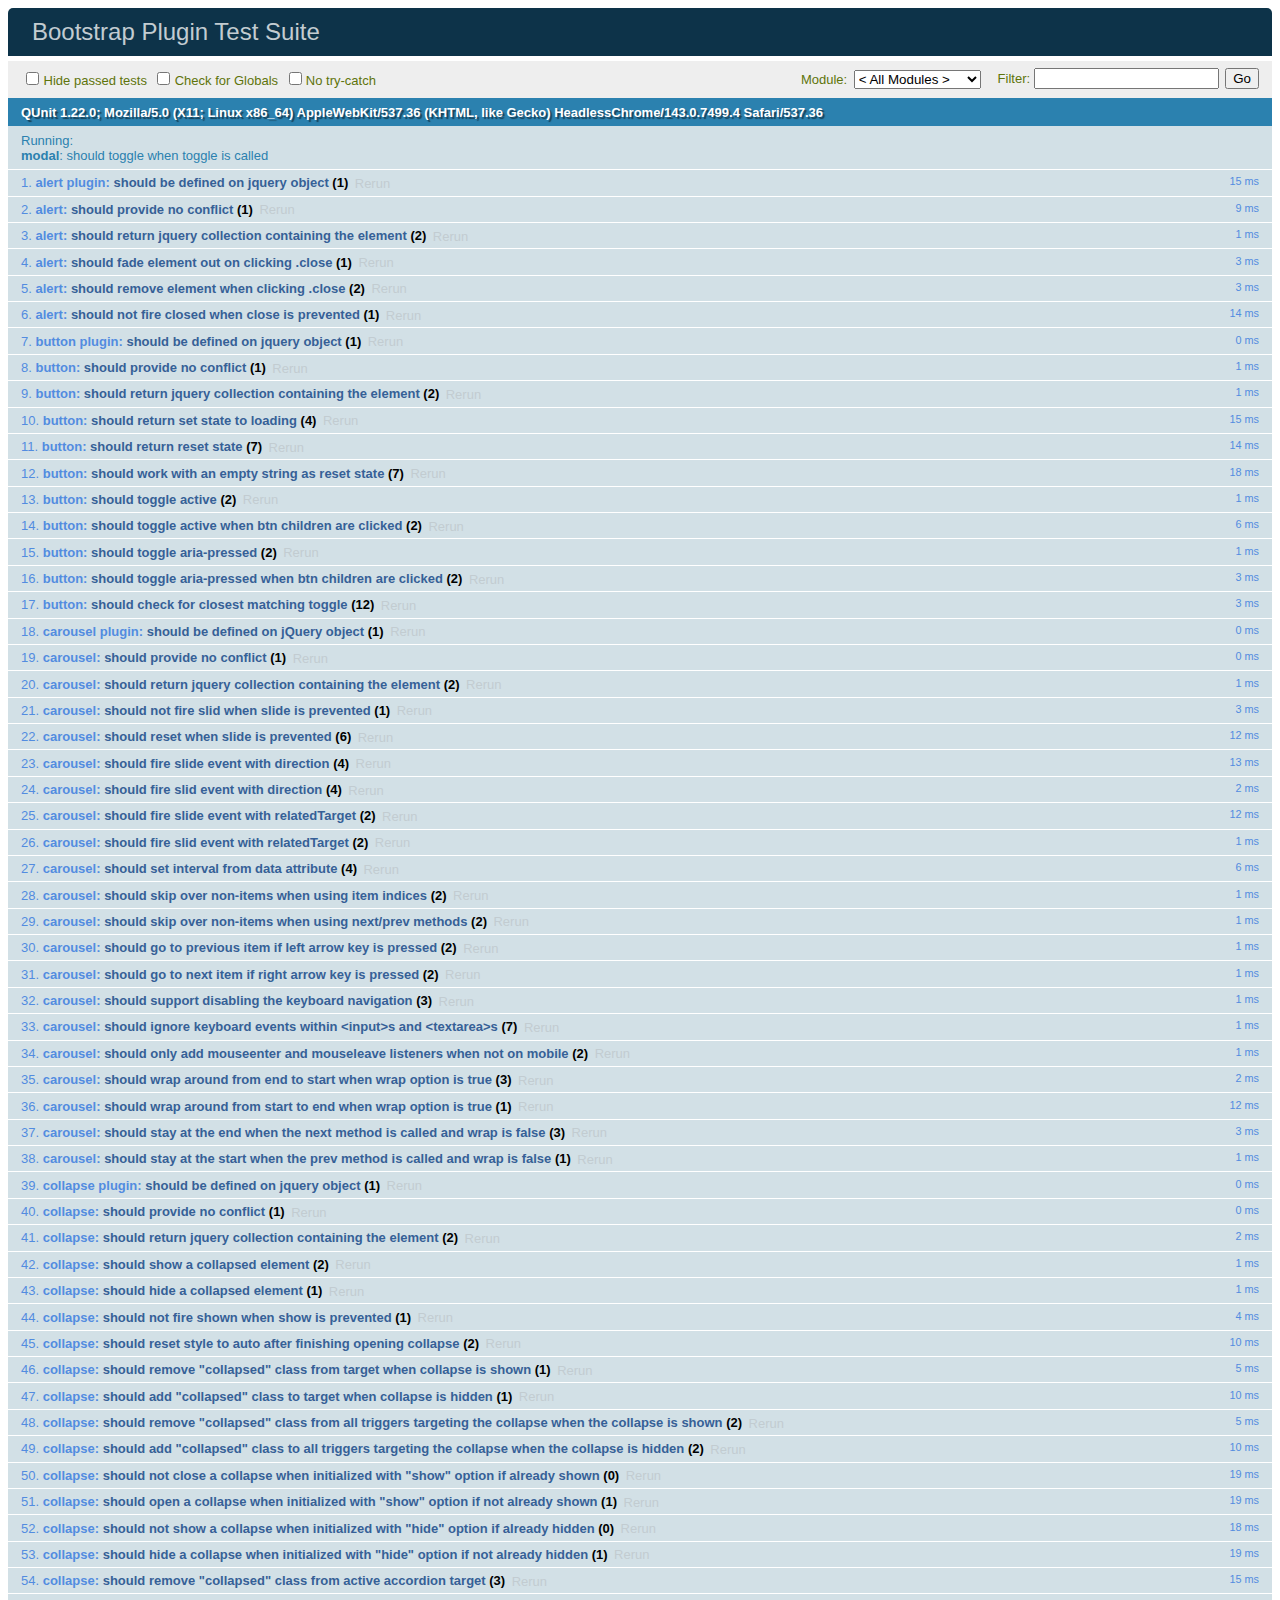
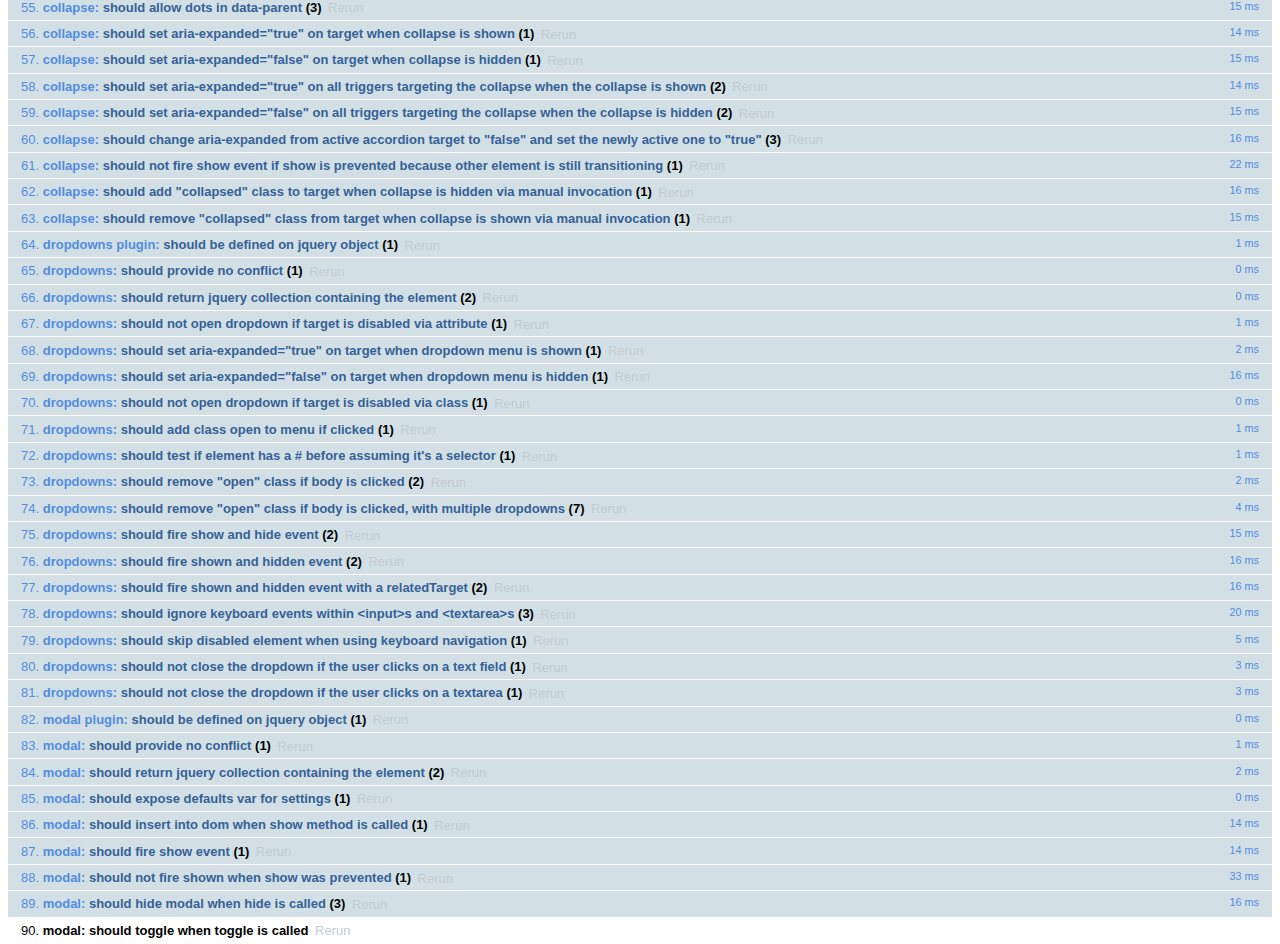
<file: app/static/bootstrap-3.3.7/js/tests/index.html>
<!DOCTYPE html>
<html>
  <head>
    <meta charset="utf-8">
    <title>Bootstrap Plugin Test Suite</title>
    <meta name="viewport" content="width=device-width, initial-scale=1">

    <!-- jQuery -->
    <script src="vendor/jquery.min.js"></script>
    <script>
      // Disable jQuery event aliases to ensure we don't accidentally use any of them
      (function () {
        var eventAliases = [
          'blur',
          'focus',
          'focusin',
          'focusout',
          'load',
          'resize',
          'scroll',
          'unload',
          'click',
          'dblclick',
          'mousedown',
          'mouseup',
          'mousemove',
          'mouseover',
          'mouseout',
          'mouseenter',
          'mouseleave',
          'change',
          'select',
          'submit',
          'keydown',
          'keypress',
          'keyup',
          'error',
          'contextmenu',
          'hover',
          'bind',
          'unbind',
          'delegate',
          'undelegate'
        ]
        for (var i = 0; i < eventAliases.length; i++) {
          var eventAlias = eventAliases[i]
          $.fn[eventAlias] = function () {
            throw new Error('Using the ".' + eventAlias + '()" method is not allowed, so that Bootstrap can be compatible with custom jQuery builds which exclude the "event aliases" module that defines said method. See https://github.com/twbs/bootstrap/blob/master/CONTRIBUTING.md#js')
          }
        }
      })()
    </script>

    <!-- QUnit -->
    <link rel="stylesheet" href="vendor/qunit.css" media="screen">
    <script src="vendor/qunit.js"></script>
    <script>
      // See https://github.com/axemclion/grunt-saucelabs#test-result-details-with-qunit
      var log = []
      // Require assert.expect in each test
      QUnit.config.requireExpects = true
      QUnit.done(function (testResults) {
        var tests = []
        for (var i = 0, len = log.length; i < len; i++) {
          var details = log[i]
          tests.push({
            name: details.name,
            result: details.result,
            expected: details.expected,
            actual: details.actual,
            source: details.source
          })
        }
        testResults.tests = tests

        window.global_test_results = testResults
      })

      QUnit.testStart(function (testDetails) {
        $(window).scrollTop(0)
        QUnit.log(function (details) {
          if (!details.result) {
            details.name = testDetails.name
            log.push(details)
          }
        })
      })

      // Cleanup
      QUnit.testDone(function () {
        $('#qunit-fixture').empty()
        $('#modal-test, .modal-backdrop').remove()
      })

      // Display fixture on-screen on iOS to avoid false positives
      if (/iPhone|iPad|iPod/.test(navigator.userAgent)) {
        QUnit.begin(function() {
          $('#qunit-fixture').css({ top: 0, left: 0 })
        })

        QUnit.done(function () {
          $('#qunit-fixture').css({ top: '', left: '' })
        })
      }

      // Disable deprecated global QUnit method aliases in preparation for QUnit v2
      (function () {
        var methodNames = [
          'async',
          'asyncTest',
          'deepEqual',
          'equal',
          'expect',
          'module',
          'notDeepEqual',
          'notEqual',
          'notPropEqual',
          'notStrictEqual',
          'ok',
          'propEqual',
          'push',
          'start',
          'stop',
          'strictEqual',
          'test',
          'throws'
        ];
        for (var i = 0; i < methodNames.length; i++) {
          var methodName = methodNames[i];
          window[methodName] = undefined;
        }
      })();
    </script>

    <!-- Plugin sources -->
    <script>$.support.transition = false</script>
    <script src="../../js/alert.js"></script>
    <script src="../../js/button.js"></script>
    <script src="../../js/carousel.js"></script>
    <script src="../../js/collapse.js"></script>
    <script src="../../js/dropdown.js"></script>
    <script src="../../js/modal.js"></script>
    <script src="../../js/scrollspy.js"></script>
    <script src="../../js/tab.js"></script>
    <script src="../../js/tooltip.js"></script>
    <script src="../../js/popover.js"></script>
    <script src="../../js/affix.js"></script>

    <!-- Unit tests -->
    <script src="unit/alert.js"></script>
    <script src="unit/button.js"></script>
    <script src="unit/carousel.js"></script>
    <script src="unit/collapse.js"></script>
    <script src="unit/dropdown.js"></script>
    <script src="unit/modal.js"></script>
    <script src="unit/scrollspy.js"></script>
    <script src="unit/tab.js"></script>
    <script src="unit/tooltip.js"></script>
    <script src="unit/popover.js"></script>
    <script src="unit/affix.js"></script>

  </head>
  <body>
    <div id="qunit-container">
      <div id="qunit"></div>
      <div id="qunit-fixture"></div>
    </div>
  </body>
</html>
</file>
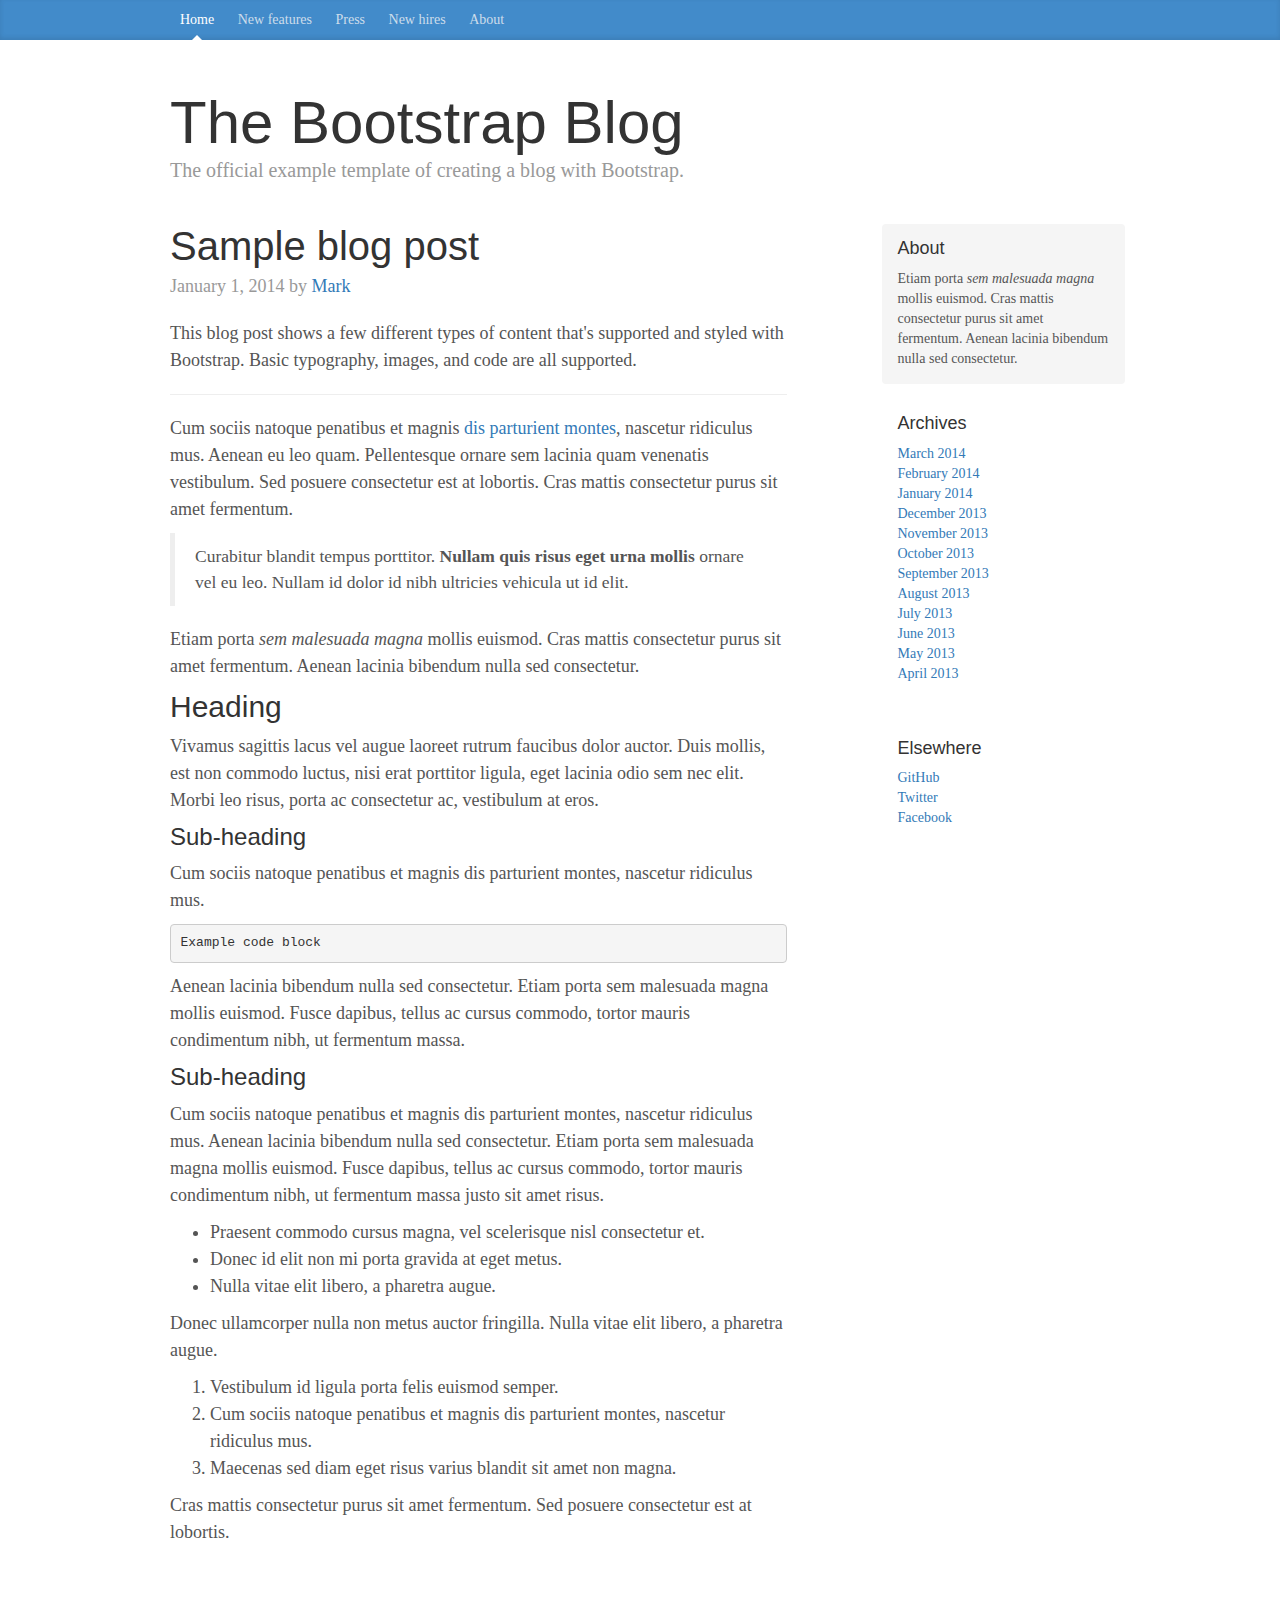
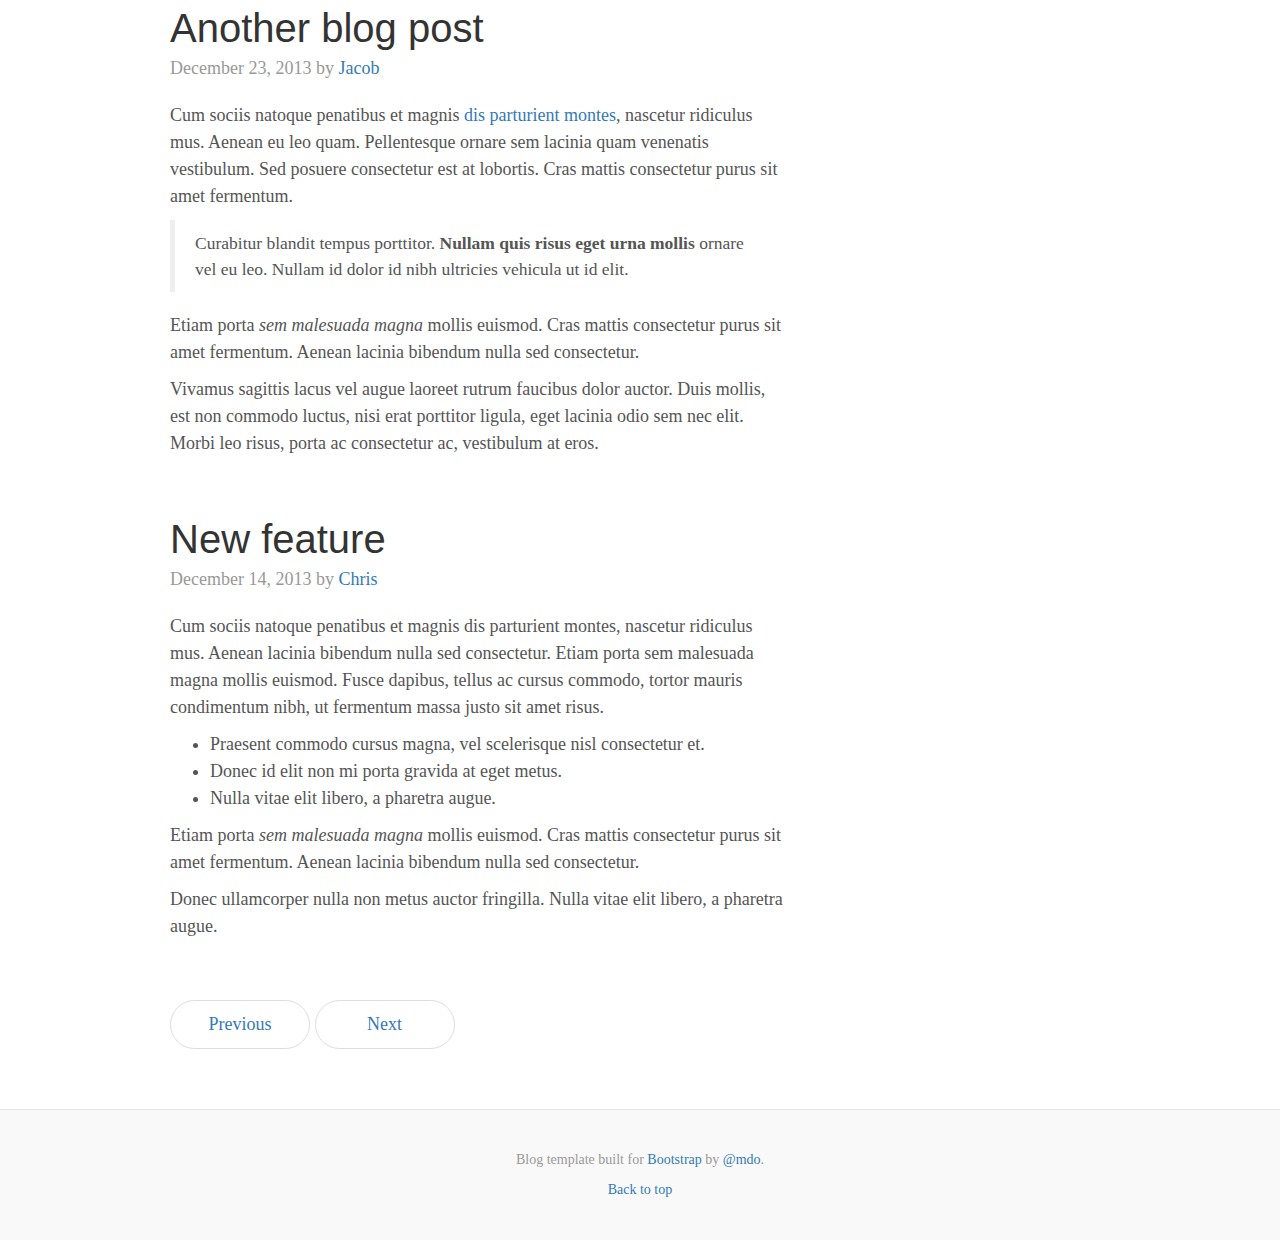
<file: app/static/bootstrap-3.3.7/docs/examples/blog/index.html>
<!DOCTYPE html>
<html lang="en">
  <head>
    <meta charset="utf-8">
    <meta http-equiv="X-UA-Compatible" content="IE=edge">
    <meta name="viewport" content="width=device-width, initial-scale=1">
    <!-- The above 3 meta tags *must* come first in the head; any other head content must come *after* these tags -->
    <meta name="description" content="">
    <meta name="author" content="">
    <link rel="icon" href="../../favicon.ico">

    <title>Blog Template for Bootstrap</title>

    <!-- Bootstrap core CSS -->
    <link href="../../dist/css/bootstrap.min.css" rel="stylesheet">

    <!-- IE10 viewport hack for Surface/desktop Windows 8 bug -->
    <link href="../../assets/css/ie10-viewport-bug-workaround.css" rel="stylesheet">

    <!-- Custom styles for this template -->
    <link href="blog.css" rel="stylesheet">

    <!-- Just for debugging purposes. Don't actually copy these 2 lines! -->
    <!--[if lt IE 9]><script src="../../assets/js/ie8-responsive-file-warning.js"></script><![endif]-->
    <script src="../../assets/js/ie-emulation-modes-warning.js"></script>

    <!-- HTML5 shim and Respond.js for IE8 support of HTML5 elements and media queries -->
    <!--[if lt IE 9]>
      <script src="https://oss.maxcdn.com/html5shiv/3.7.3/html5shiv.min.js"></script>
      <script src="https://oss.maxcdn.com/respond/1.4.2/respond.min.js"></script>
    <![endif]-->
  </head>

  <body>

    <div class="blog-masthead">
      <div class="container">
        <nav class="blog-nav">
          <a class="blog-nav-item active" href="#">Home</a>
          <a class="blog-nav-item" href="#">New features</a>
          <a class="blog-nav-item" href="#">Press</a>
          <a class="blog-nav-item" href="#">New hires</a>
          <a class="blog-nav-item" href="#">About</a>
        </nav>
      </div>
    </div>

    <div class="container">

      <div class="blog-header">
        <h1 class="blog-title">The Bootstrap Blog</h1>
        <p class="lead blog-description">The official example template of creating a blog with Bootstrap.</p>
      </div>

      <div class="row">

        <div class="col-sm-8 blog-main">

          <div class="blog-post">
            <h2 class="blog-post-title">Sample blog post</h2>
            <p class="blog-post-meta">January 1, 2014 by <a href="#">Mark</a></p>

            <p>This blog post shows a few different types of content that's supported and styled with Bootstrap. Basic typography, images, and code are all supported.</p>
            <hr>
            <p>Cum sociis natoque penatibus et magnis <a href="#">dis parturient montes</a>, nascetur ridiculus mus. Aenean eu leo quam. Pellentesque ornare sem lacinia quam venenatis vestibulum. Sed posuere consectetur est at lobortis. Cras mattis consectetur purus sit amet fermentum.</p>
            <blockquote>
              <p>Curabitur blandit tempus porttitor. <strong>Nullam quis risus eget urna mollis</strong> ornare vel eu leo. Nullam id dolor id nibh ultricies vehicula ut id elit.</p>
            </blockquote>
            <p>Etiam porta <em>sem malesuada magna</em> mollis euismod. Cras mattis consectetur purus sit amet fermentum. Aenean lacinia bibendum nulla sed consectetur.</p>
            <h2>Heading</h2>
            <p>Vivamus sagittis lacus vel augue laoreet rutrum faucibus dolor auctor. Duis mollis, est non commodo luctus, nisi erat porttitor ligula, eget lacinia odio sem nec elit. Morbi leo risus, porta ac consectetur ac, vestibulum at eros.</p>
            <h3>Sub-heading</h3>
            <p>Cum sociis natoque penatibus et magnis dis parturient montes, nascetur ridiculus mus.</p>
            <pre><code>Example code block</code></pre>
            <p>Aenean lacinia bibendum nulla sed consectetur. Etiam porta sem malesuada magna mollis euismod. Fusce dapibus, tellus ac cursus commodo, tortor mauris condimentum nibh, ut fermentum massa.</p>
            <h3>Sub-heading</h3>
            <p>Cum sociis natoque penatibus et magnis dis parturient montes, nascetur ridiculus mus. Aenean lacinia bibendum nulla sed consectetur. Etiam porta sem malesuada magna mollis euismod. Fusce dapibus, tellus ac cursus commodo, tortor mauris condimentum nibh, ut fermentum massa justo sit amet risus.</p>
            <ul>
              <li>Praesent commodo cursus magna, vel scelerisque nisl consectetur et.</li>
              <li>Donec id elit non mi porta gravida at eget metus.</li>
              <li>Nulla vitae elit libero, a pharetra augue.</li>
            </ul>
            <p>Donec ullamcorper nulla non metus auctor fringilla. Nulla vitae elit libero, a pharetra augue.</p>
            <ol>
              <li>Vestibulum id ligula porta felis euismod semper.</li>
              <li>Cum sociis natoque penatibus et magnis dis parturient montes, nascetur ridiculus mus.</li>
              <li>Maecenas sed diam eget risus varius blandit sit amet non magna.</li>
            </ol>
            <p>Cras mattis consectetur purus sit amet fermentum. Sed posuere consectetur est at lobortis.</p>
          </div><!-- /.blog-post -->

          <div class="blog-post">
            <h2 class="blog-post-title">Another blog post</h2>
            <p class="blog-post-meta">December 23, 2013 by <a href="#">Jacob</a></p>

            <p>Cum sociis natoque penatibus et magnis <a href="#">dis parturient montes</a>, nascetur ridiculus mus. Aenean eu leo quam. Pellentesque ornare sem lacinia quam venenatis vestibulum. Sed posuere consectetur est at lobortis. Cras mattis consectetur purus sit amet fermentum.</p>
            <blockquote>
              <p>Curabitur blandit tempus porttitor. <strong>Nullam quis risus eget urna mollis</strong> ornare vel eu leo. Nullam id dolor id nibh ultricies vehicula ut id elit.</p>
            </blockquote>
            <p>Etiam porta <em>sem malesuada magna</em> mollis euismod. Cras mattis consectetur purus sit amet fermentum. Aenean lacinia bibendum nulla sed consectetur.</p>
            <p>Vivamus sagittis lacus vel augue laoreet rutrum faucibus dolor auctor. Duis mollis, est non commodo luctus, nisi erat porttitor ligula, eget lacinia odio sem nec elit. Morbi leo risus, porta ac consectetur ac, vestibulum at eros.</p>
          </div><!-- /.blog-post -->

          <div class="blog-post">
            <h2 class="blog-post-title">New feature</h2>
            <p class="blog-post-meta">December 14, 2013 by <a href="#">Chris</a></p>

            <p>Cum sociis natoque penatibus et magnis dis parturient montes, nascetur ridiculus mus. Aenean lacinia bibendum nulla sed consectetur. Etiam porta sem malesuada magna mollis euismod. Fusce dapibus, tellus ac cursus commodo, tortor mauris condimentum nibh, ut fermentum massa justo sit amet risus.</p>
            <ul>
              <li>Praesent commodo cursus magna, vel scelerisque nisl consectetur et.</li>
              <li>Donec id elit non mi porta gravida at eget metus.</li>
              <li>Nulla vitae elit libero, a pharetra augue.</li>
            </ul>
            <p>Etiam porta <em>sem malesuada magna</em> mollis euismod. Cras mattis consectetur purus sit amet fermentum. Aenean lacinia bibendum nulla sed consectetur.</p>
            <p>Donec ullamcorper nulla non metus auctor fringilla. Nulla vitae elit libero, a pharetra augue.</p>
          </div><!-- /.blog-post -->

          <nav>
            <ul class="pager">
              <li><a href="#">Previous</a></li>
              <li><a href="#">Next</a></li>
            </ul>
          </nav>

        </div><!-- /.blog-main -->

        <div class="col-sm-3 col-sm-offset-1 blog-sidebar">
          <div class="sidebar-module sidebar-module-inset">
            <h4>About</h4>
            <p>Etiam porta <em>sem malesuada magna</em> mollis euismod. Cras mattis consectetur purus sit amet fermentum. Aenean lacinia bibendum nulla sed consectetur.</p>
          </div>
          <div class="sidebar-module">
            <h4>Archives</h4>
            <ol class="list-unstyled">
              <li><a href="#">March 2014</a></li>
              <li><a href="#">February 2014</a></li>
              <li><a href="#">January 2014</a></li>
              <li><a href="#">December 2013</a></li>
              <li><a href="#">November 2013</a></li>
              <li><a href="#">October 2013</a></li>
              <li><a href="#">September 2013</a></li>
              <li><a href="#">August 2013</a></li>
              <li><a href="#">July 2013</a></li>
              <li><a href="#">June 2013</a></li>
              <li><a href="#">May 2013</a></li>
              <li><a href="#">April 2013</a></li>
            </ol>
          </div>
          <div class="sidebar-module">
            <h4>Elsewhere</h4>
            <ol class="list-unstyled">
              <li><a href="#">GitHub</a></li>
              <li><a href="#">Twitter</a></li>
              <li><a href="#">Facebook</a></li>
            </ol>
          </div>
        </div><!-- /.blog-sidebar -->

      </div><!-- /.row -->

    </div><!-- /.container -->

    <footer class="blog-footer">
      <p>Blog template built for <a href="http://getbootstrap.com">Bootstrap</a> by <a href="https://twitter.com/mdo">@mdo</a>.</p>
      <p>
        <a href="#">Back to top</a>
      </p>
    </footer>


    <!-- Bootstrap core JavaScript
    ================================================== -->
    <!-- Placed at the end of the document so the pages load faster -->
    <script src="https://ajax.googleapis.com/ajax/libs/jquery/1.12.4/jquery.min.js"></script>
    <script>window.jQuery || document.write('<script src="../../assets/js/vendor/jquery.min.js"><\/script>')</script>
    <script src="../../dist/js/bootstrap.min.js"></script>
    <!-- IE10 viewport hack for Surface/desktop Windows 8 bug -->
    <script src="../../assets/js/ie10-viewport-bug-workaround.js"></script>
  </body>
</html>
</file>
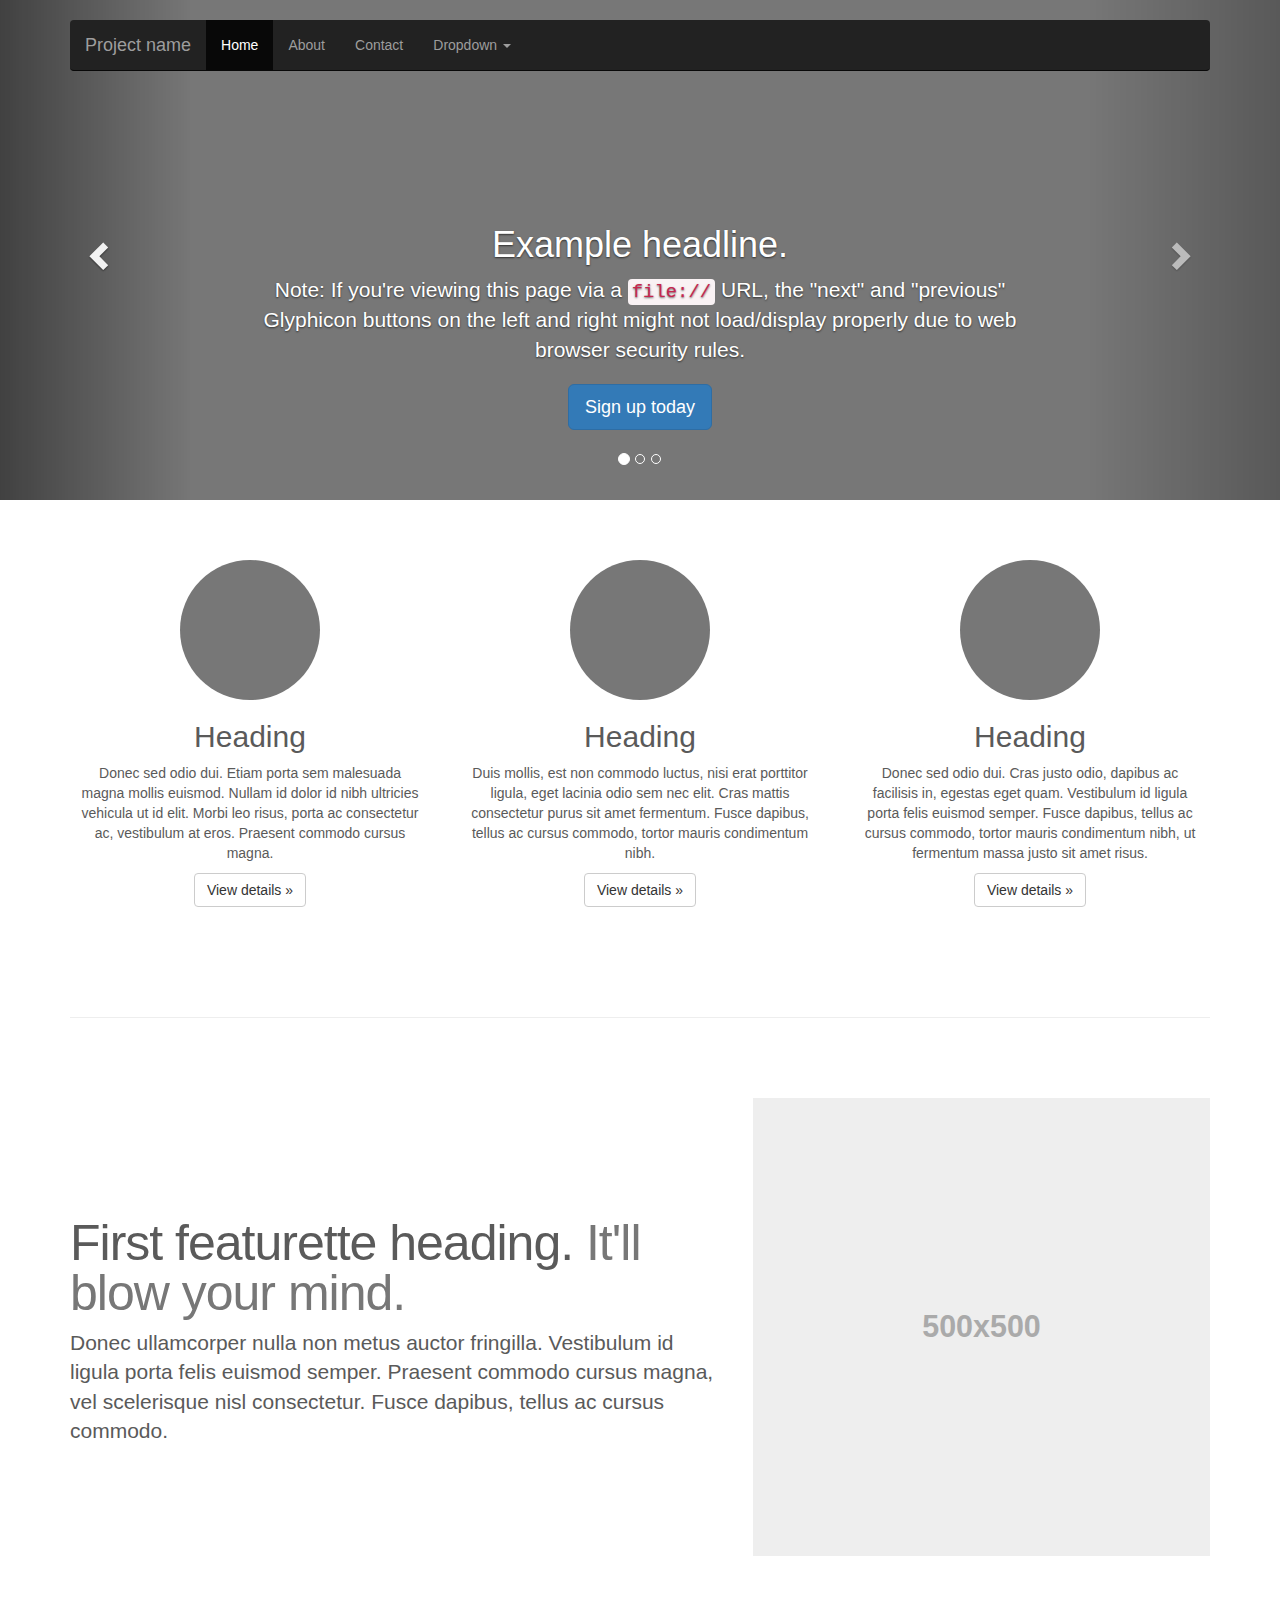
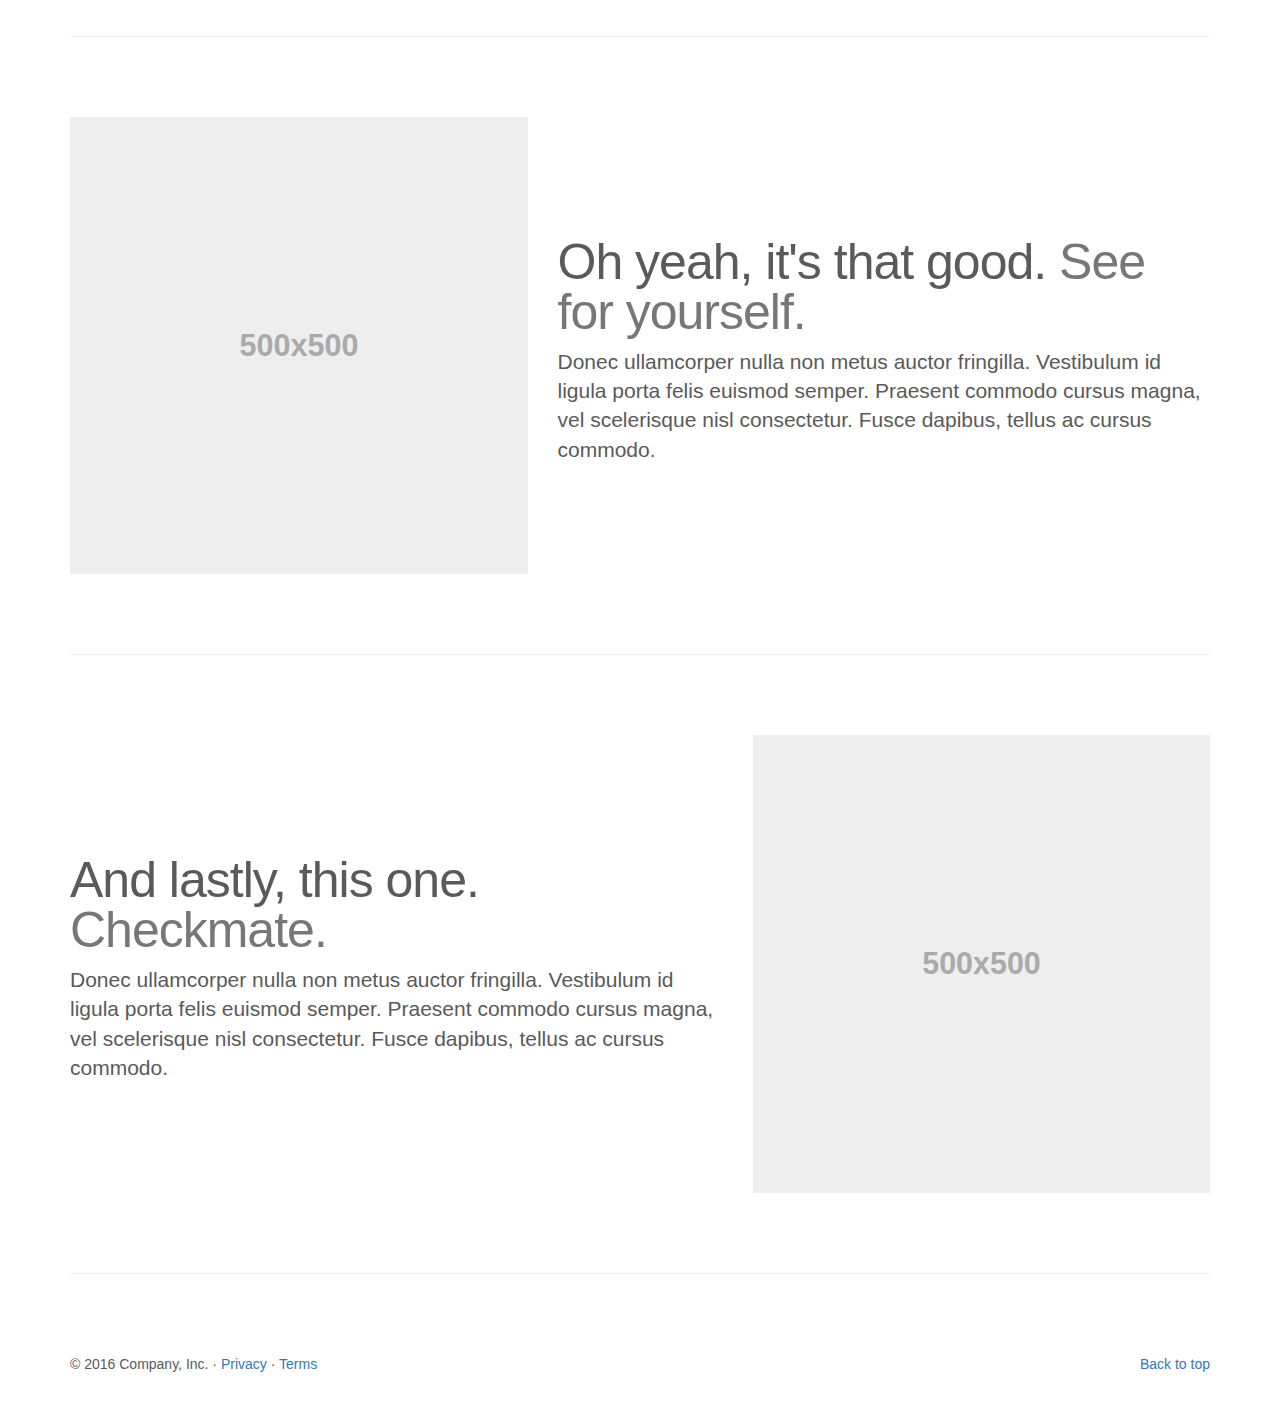
<file: app/static/bootstrap-3.3.7/docs/examples/carousel/index.html>
<!DOCTYPE html>
<html lang="en">
  <head>
    <meta charset="utf-8">
    <meta http-equiv="X-UA-Compatible" content="IE=edge">
    <meta name="viewport" content="width=device-width, initial-scale=1">
    <!-- The above 3 meta tags *must* come first in the head; any other head content must come *after* these tags -->
    <meta name="description" content="">
    <meta name="author" content="">
    <link rel="icon" href="../../favicon.ico">

    <title>Carousel Template for Bootstrap</title>

    <!-- Bootstrap core CSS -->
    <link href="../../dist/css/bootstrap.min.css" rel="stylesheet">

    <!-- IE10 viewport hack for Surface/desktop Windows 8 bug -->
    <link href="../../assets/css/ie10-viewport-bug-workaround.css" rel="stylesheet">

    <!-- Just for debugging purposes. Don't actually copy these 2 lines! -->
    <!--[if lt IE 9]><script src="../../assets/js/ie8-responsive-file-warning.js"></script><![endif]-->
    <script src="../../assets/js/ie-emulation-modes-warning.js"></script>

    <!-- HTML5 shim and Respond.js for IE8 support of HTML5 elements and media queries -->
    <!--[if lt IE 9]>
      <script src="https://oss.maxcdn.com/html5shiv/3.7.3/html5shiv.min.js"></script>
      <script src="https://oss.maxcdn.com/respond/1.4.2/respond.min.js"></script>
    <![endif]-->

    <!-- Custom styles for this template -->
    <link href="carousel.css" rel="stylesheet">
  </head>
<!-- NAVBAR
================================================== -->
  <body>
    <div class="navbar-wrapper">
      <div class="container">

        <nav class="navbar navbar-inverse navbar-static-top">
          <div class="container">
            <div class="navbar-header">
              <button type="button" class="navbar-toggle collapsed" data-toggle="collapse" data-target="#navbar" aria-expanded="false" aria-controls="navbar">
                <span class="sr-only">Toggle navigation</span>
                <span class="icon-bar"></span>
                <span class="icon-bar"></span>
                <span class="icon-bar"></span>
              </button>
              <a class="navbar-brand" href="#">Project name</a>
            </div>
            <div id="navbar" class="navbar-collapse collapse">
              <ul class="nav navbar-nav">
                <li class="active"><a href="#">Home</a></li>
                <li><a href="#about">About</a></li>
                <li><a href="#contact">Contact</a></li>
                <li class="dropdown">
                  <a href="#" class="dropdown-toggle" data-toggle="dropdown" role="button" aria-haspopup="true" aria-expanded="false">Dropdown <span class="caret"></span></a>
                  <ul class="dropdown-menu">
                    <li><a href="#">Action</a></li>
                    <li><a href="#">Another action</a></li>
                    <li><a href="#">Something else here</a></li>
                    <li role="separator" class="divider"></li>
                    <li class="dropdown-header">Nav header</li>
                    <li><a href="#">Separated link</a></li>
                    <li><a href="#">One more separated link</a></li>
                  </ul>
                </li>
              </ul>
            </div>
          </div>
        </nav>

      </div>
    </div>


    <!-- Carousel
    ================================================== -->
    <div id="myCarousel" class="carousel slide" data-ride="carousel">
      <!-- Indicators -->
      <ol class="carousel-indicators">
        <li data-target="#myCarousel" data-slide-to="0" class="active"></li>
        <li data-target="#myCarousel" data-slide-to="1"></li>
        <li data-target="#myCarousel" data-slide-to="2"></li>
      </ol>
      <div class="carousel-inner" role="listbox">
        <div class="item active">
          <img class="first-slide" src="[data-uri]" alt="First slide">
          <div class="container">
            <div class="carousel-caption">
              <h1>Example headline.</h1>
              <p>Note: If you're viewing this page via a <code>file://</code> URL, the "next" and "previous" Glyphicon buttons on the left and right might not load/display properly due to web browser security rules.</p>
              <p><a class="btn btn-lg btn-primary" href="#" role="button">Sign up today</a></p>
            </div>
          </div>
        </div>
        <div class="item">
          <img class="second-slide" src="[data-uri]" alt="Second slide">
          <div class="container">
            <div class="carousel-caption">
              <h1>Another example headline.</h1>
              <p>Cras justo odio, dapibus ac facilisis in, egestas eget quam. Donec id elit non mi porta gravida at eget metus. Nullam id dolor id nibh ultricies vehicula ut id elit.</p>
              <p><a class="btn btn-lg btn-primary" href="#" role="button">Learn more</a></p>
            </div>
          </div>
        </div>
        <div class="item">
          <img class="third-slide" src="[data-uri]" alt="Third slide">
          <div class="container">
            <div class="carousel-caption">
              <h1>One more for good measure.</h1>
              <p>Cras justo odio, dapibus ac facilisis in, egestas eget quam. Donec id elit non mi porta gravida at eget metus. Nullam id dolor id nibh ultricies vehicula ut id elit.</p>
              <p><a class="btn btn-lg btn-primary" href="#" role="button">Browse gallery</a></p>
            </div>
          </div>
        </div>
      </div>
      <a class="left carousel-control" href="#myCarousel" role="button" data-slide="prev">
        <span class="glyphicon glyphicon-chevron-left" aria-hidden="true"></span>
        <span class="sr-only">Previous</span>
      </a>
      <a class="right carousel-control" href="#myCarousel" role="button" data-slide="next">
        <span class="glyphicon glyphicon-chevron-right" aria-hidden="true"></span>
        <span class="sr-only">Next</span>
      </a>
    </div><!-- /.carousel -->


    <!-- Marketing messaging and featurettes
    ================================================== -->
    <!-- Wrap the rest of the page in another container to center all the content. -->

    <div class="container marketing">

      <!-- Three columns of text below the carousel -->
      <div class="row">
        <div class="col-lg-4">
          <img class="img-circle" src="[data-uri]" alt="Generic placeholder image" width="140" height="140">
          <h2>Heading</h2>
          <p>Donec sed odio dui. Etiam porta sem malesuada magna mollis euismod. Nullam id dolor id nibh ultricies vehicula ut id elit. Morbi leo risus, porta ac consectetur ac, vestibulum at eros. Praesent commodo cursus magna.</p>
          <p><a class="btn btn-default" href="#" role="button">View details &raquo;</a></p>
        </div><!-- /.col-lg-4 -->
        <div class="col-lg-4">
          <img class="img-circle" src="[data-uri]" alt="Generic placeholder image" width="140" height="140">
          <h2>Heading</h2>
          <p>Duis mollis, est non commodo luctus, nisi erat porttitor ligula, eget lacinia odio sem nec elit. Cras mattis consectetur purus sit amet fermentum. Fusce dapibus, tellus ac cursus commodo, tortor mauris condimentum nibh.</p>
          <p><a class="btn btn-default" href="#" role="button">View details &raquo;</a></p>
        </div><!-- /.col-lg-4 -->
        <div class="col-lg-4">
          <img class="img-circle" src="[data-uri]" alt="Generic placeholder image" width="140" height="140">
          <h2>Heading</h2>
          <p>Donec sed odio dui. Cras justo odio, dapibus ac facilisis in, egestas eget quam. Vestibulum id ligula porta felis euismod semper. Fusce dapibus, tellus ac cursus commodo, tortor mauris condimentum nibh, ut fermentum massa justo sit amet risus.</p>
          <p><a class="btn btn-default" href="#" role="button">View details &raquo;</a></p>
        </div><!-- /.col-lg-4 -->
      </div><!-- /.row -->


      <!-- START THE FEATURETTES -->

      <hr class="featurette-divider">

      <div class="row featurette">
        <div class="col-md-7">
          <h2 class="featurette-heading">First featurette heading. <span class="text-muted">It'll blow your mind.</span></h2>
          <p class="lead">Donec ullamcorper nulla non metus auctor fringilla. Vestibulum id ligula porta felis euismod semper. Praesent commodo cursus magna, vel scelerisque nisl consectetur. Fusce dapibus, tellus ac cursus commodo.</p>
        </div>
        <div class="col-md-5">
          <img class="featurette-image img-responsive center-block" data-src="holder.js/500x500/auto" alt="Generic placeholder image">
        </div>
      </div>

      <hr class="featurette-divider">

      <div class="row featurette">
        <div class="col-md-7 col-md-push-5">
          <h2 class="featurette-heading">Oh yeah, it's that good. <span class="text-muted">See for yourself.</span></h2>
          <p class="lead">Donec ullamcorper nulla non metus auctor fringilla. Vestibulum id ligula porta felis euismod semper. Praesent commodo cursus magna, vel scelerisque nisl consectetur. Fusce dapibus, tellus ac cursus commodo.</p>
        </div>
        <div class="col-md-5 col-md-pull-7">
          <img class="featurette-image img-responsive center-block" data-src="holder.js/500x500/auto" alt="Generic placeholder image">
        </div>
      </div>

      <hr class="featurette-divider">

      <div class="row featurette">
        <div class="col-md-7">
          <h2 class="featurette-heading">And lastly, this one. <span class="text-muted">Checkmate.</span></h2>
          <p class="lead">Donec ullamcorper nulla non metus auctor fringilla. Vestibulum id ligula porta felis euismod semper. Praesent commodo cursus magna, vel scelerisque nisl consectetur. Fusce dapibus, tellus ac cursus commodo.</p>
        </div>
        <div class="col-md-5">
          <img class="featurette-image img-responsive center-block" data-src="holder.js/500x500/auto" alt="Generic placeholder image">
        </div>
      </div>

      <hr class="featurette-divider">

      <!-- /END THE FEATURETTES -->


      <!-- FOOTER -->
      <footer>
        <p class="pull-right"><a href="#">Back to top</a></p>
        <p>&copy; 2016 Company, Inc. &middot; <a href="#">Privacy</a> &middot; <a href="#">Terms</a></p>
      </footer>

    </div><!-- /.container -->


    <!-- Bootstrap core JavaScript
    ================================================== -->
    <!-- Placed at the end of the document so the pages load faster -->
    <script src="https://ajax.googleapis.com/ajax/libs/jquery/1.12.4/jquery.min.js"></script>
    <script>window.jQuery || document.write('<script src="../../assets/js/vendor/jquery.min.js"><\/script>')</script>
    <script src="../../dist/js/bootstrap.min.js"></script>
    <!-- Just to make our placeholder images work. Don't actually copy the next line! -->
    <script src="../../assets/js/vendor/holder.min.js"></script>
    <!-- IE10 viewport hack for Surface/desktop Windows 8 bug -->
    <script src="../../assets/js/ie10-viewport-bug-workaround.js"></script>
  </body>
</html>
</file>
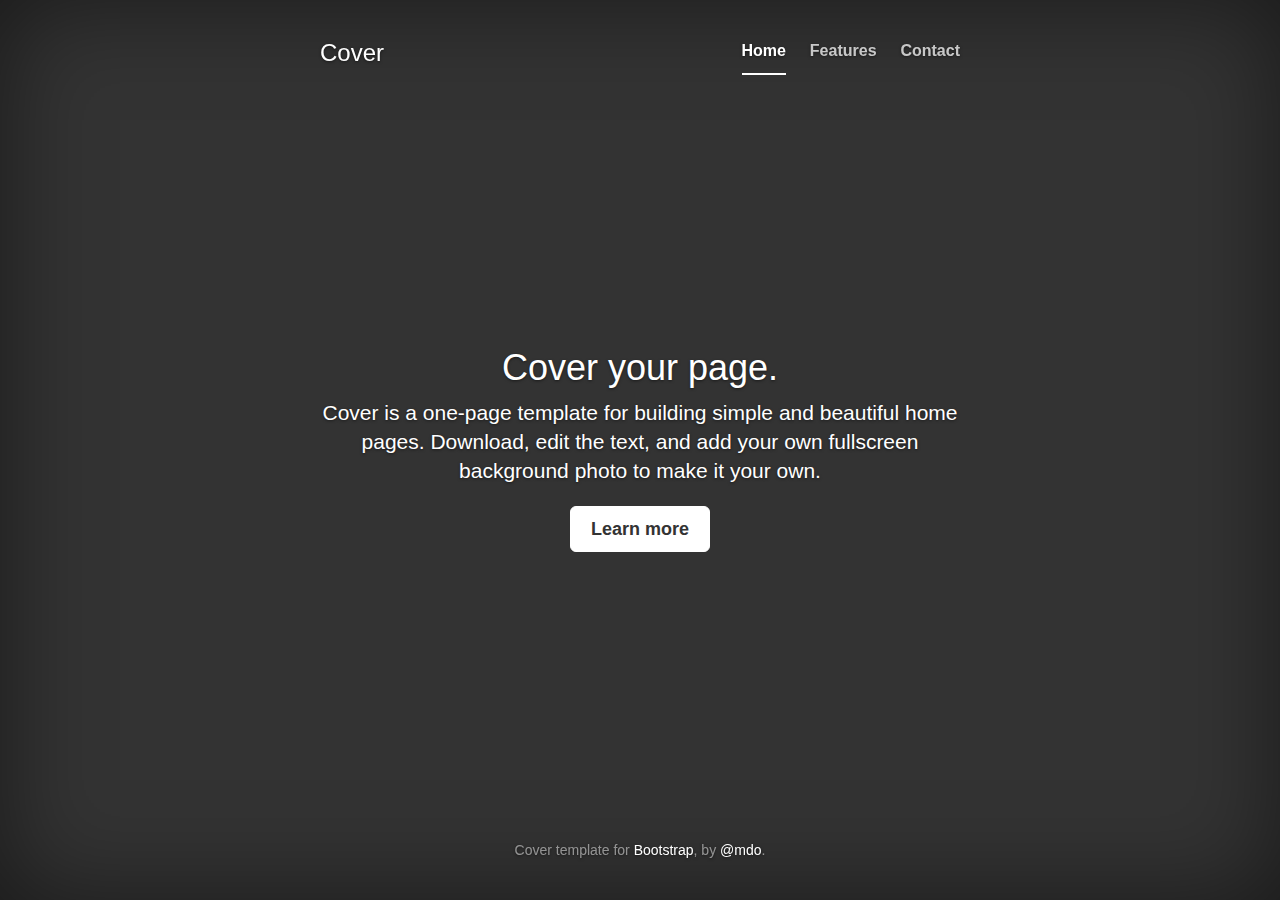
<file: app/static/bootstrap-3.3.7/docs/examples/cover/index.html>
<!DOCTYPE html>
<html lang="en">
  <head>
    <meta charset="utf-8">
    <meta http-equiv="X-UA-Compatible" content="IE=edge">
    <meta name="viewport" content="width=device-width, initial-scale=1">
    <!-- The above 3 meta tags *must* come first in the head; any other head content must come *after* these tags -->
    <meta name="description" content="">
    <meta name="author" content="">
    <link rel="icon" href="../../favicon.ico">

    <title>Cover Template for Bootstrap</title>

    <!-- Bootstrap core CSS -->
    <link href="../../dist/css/bootstrap.min.css" rel="stylesheet">

    <!-- IE10 viewport hack for Surface/desktop Windows 8 bug -->
    <link href="../../assets/css/ie10-viewport-bug-workaround.css" rel="stylesheet">

    <!-- Custom styles for this template -->
    <link href="cover.css" rel="stylesheet">

    <!-- Just for debugging purposes. Don't actually copy these 2 lines! -->
    <!--[if lt IE 9]><script src="../../assets/js/ie8-responsive-file-warning.js"></script><![endif]-->
    <script src="../../assets/js/ie-emulation-modes-warning.js"></script>

    <!-- HTML5 shim and Respond.js for IE8 support of HTML5 elements and media queries -->
    <!--[if lt IE 9]>
      <script src="https://oss.maxcdn.com/html5shiv/3.7.3/html5shiv.min.js"></script>
      <script src="https://oss.maxcdn.com/respond/1.4.2/respond.min.js"></script>
    <![endif]-->
  </head>

  <body>

    <div class="site-wrapper">

      <div class="site-wrapper-inner">

        <div class="cover-container">

          <div class="masthead clearfix">
            <div class="inner">
              <h3 class="masthead-brand">Cover</h3>
              <nav>
                <ul class="nav masthead-nav">
                  <li class="active"><a href="#">Home</a></li>
                  <li><a href="#">Features</a></li>
                  <li><a href="#">Contact</a></li>
                </ul>
              </nav>
            </div>
          </div>

          <div class="inner cover">
            <h1 class="cover-heading">Cover your page.</h1>
            <p class="lead">Cover is a one-page template for building simple and beautiful home pages. Download, edit the text, and add your own fullscreen background photo to make it your own.</p>
            <p class="lead">
              <a href="#" class="btn btn-lg btn-default">Learn more</a>
            </p>
          </div>

          <div class="mastfoot">
            <div class="inner">
              <p>Cover template for <a href="http://getbootstrap.com">Bootstrap</a>, by <a href="https://twitter.com/mdo">@mdo</a>.</p>
            </div>
          </div>

        </div>

      </div>

    </div>

    <!-- Bootstrap core JavaScript
    ================================================== -->
    <!-- Placed at the end of the document so the pages load faster -->
    <script src="https://ajax.googleapis.com/ajax/libs/jquery/1.12.4/jquery.min.js"></script>
    <script>window.jQuery || document.write('<script src="../../assets/js/vendor/jquery.min.js"><\/script>')</script>
    <script src="../../dist/js/bootstrap.min.js"></script>
    <!-- IE10 viewport hack for Surface/desktop Windows 8 bug -->
    <script src="../../assets/js/ie10-viewport-bug-workaround.js"></script>
  </body>
</html>
</file>
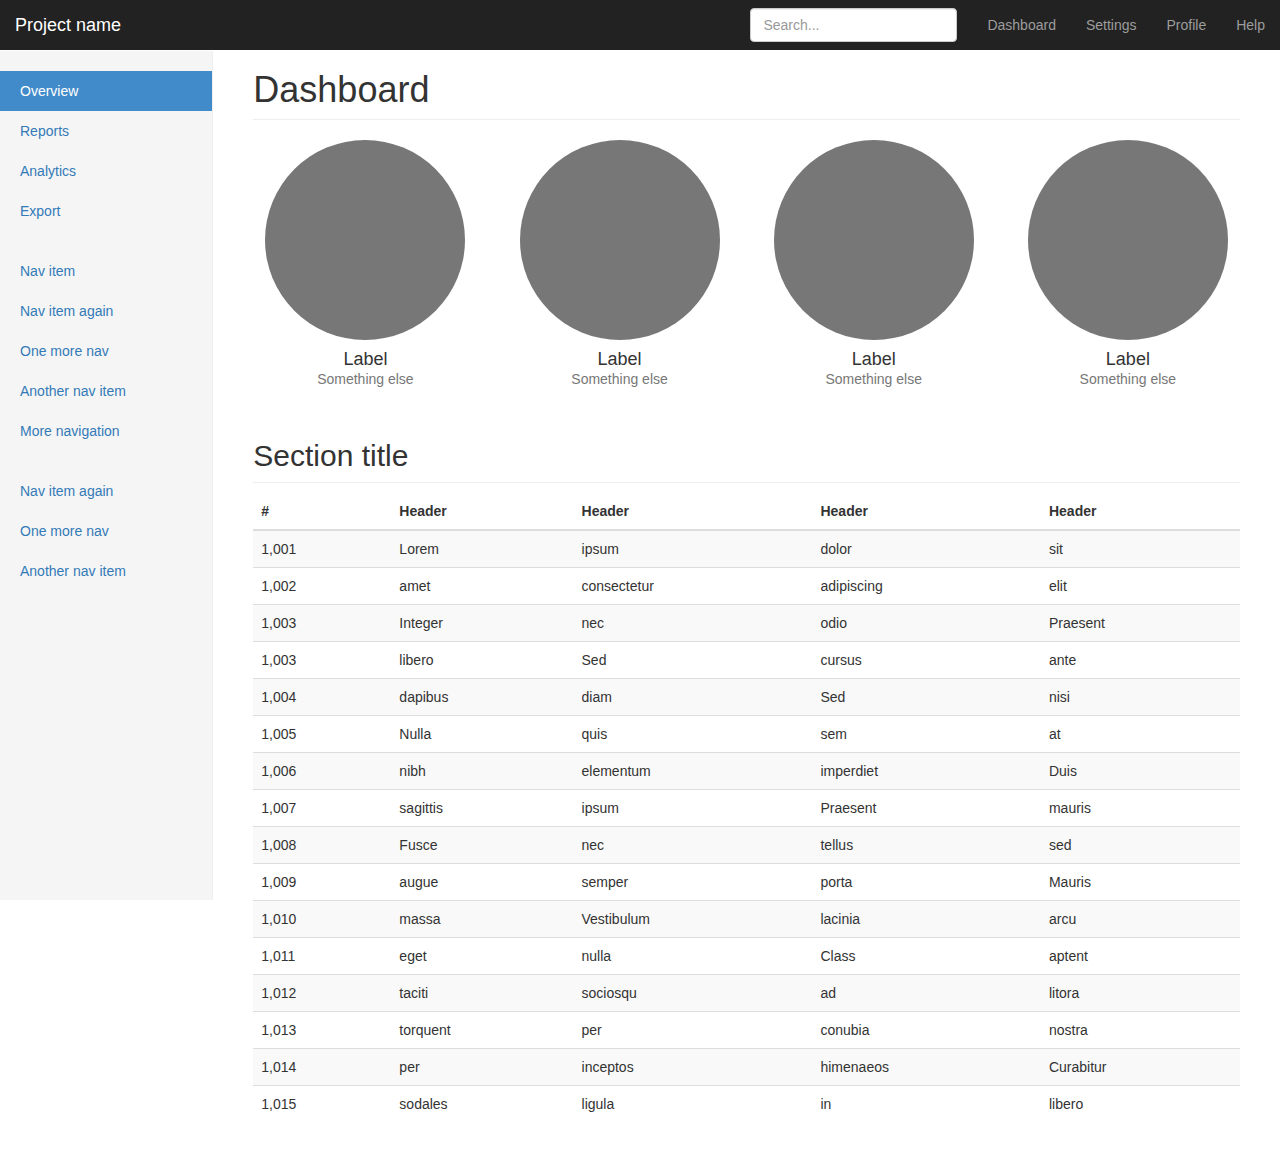
<file: app/static/bootstrap-3.3.7/docs/examples/dashboard/index.html>
<!DOCTYPE html>
<html lang="en">
  <head>
    <meta charset="utf-8">
    <meta http-equiv="X-UA-Compatible" content="IE=edge">
    <meta name="viewport" content="width=device-width, initial-scale=1">
    <!-- The above 3 meta tags *must* come first in the head; any other head content must come *after* these tags -->
    <meta name="description" content="">
    <meta name="author" content="">
    <link rel="icon" href="../../favicon.ico">

    <title>Dashboard Template for Bootstrap</title>

    <!-- Bootstrap core CSS -->
    <link href="../../dist/css/bootstrap.min.css" rel="stylesheet">

    <!-- IE10 viewport hack for Surface/desktop Windows 8 bug -->
    <link href="../../assets/css/ie10-viewport-bug-workaround.css" rel="stylesheet">

    <!-- Custom styles for this template -->
    <link href="dashboard.css" rel="stylesheet">

    <!-- Just for debugging purposes. Don't actually copy these 2 lines! -->
    <!--[if lt IE 9]><script src="../../assets/js/ie8-responsive-file-warning.js"></script><![endif]-->
    <script src="../../assets/js/ie-emulation-modes-warning.js"></script>

    <!-- HTML5 shim and Respond.js for IE8 support of HTML5 elements and media queries -->
    <!--[if lt IE 9]>
      <script src="https://oss.maxcdn.com/html5shiv/3.7.3/html5shiv.min.js"></script>
      <script src="https://oss.maxcdn.com/respond/1.4.2/respond.min.js"></script>
    <![endif]-->
  </head>

  <body>

    <nav class="navbar navbar-inverse navbar-fixed-top">
      <div class="container-fluid">
        <div class="navbar-header">
          <button type="button" class="navbar-toggle collapsed" data-toggle="collapse" data-target="#navbar" aria-expanded="false" aria-controls="navbar">
            <span class="sr-only">Toggle navigation</span>
            <span class="icon-bar"></span>
            <span class="icon-bar"></span>
            <span class="icon-bar"></span>
          </button>
          <a class="navbar-brand" href="#">Project name</a>
        </div>
        <div id="navbar" class="navbar-collapse collapse">
          <ul class="nav navbar-nav navbar-right">
            <li><a href="#">Dashboard</a></li>
            <li><a href="#">Settings</a></li>
            <li><a href="#">Profile</a></li>
            <li><a href="#">Help</a></li>
          </ul>
          <form class="navbar-form navbar-right">
            <input type="text" class="form-control" placeholder="Search...">
          </form>
        </div>
      </div>
    </nav>

    <div class="container-fluid">
      <div class="row">
        <div class="col-sm-3 col-md-2 sidebar">
          <ul class="nav nav-sidebar">
            <li class="active"><a href="#">Overview <span class="sr-only">(current)</span></a></li>
            <li><a href="#">Reports</a></li>
            <li><a href="#">Analytics</a></li>
            <li><a href="#">Export</a></li>
          </ul>
          <ul class="nav nav-sidebar">
            <li><a href="">Nav item</a></li>
            <li><a href="">Nav item again</a></li>
            <li><a href="">One more nav</a></li>
            <li><a href="">Another nav item</a></li>
            <li><a href="">More navigation</a></li>
          </ul>
          <ul class="nav nav-sidebar">
            <li><a href="">Nav item again</a></li>
            <li><a href="">One more nav</a></li>
            <li><a href="">Another nav item</a></li>
          </ul>
        </div>
        <div class="col-sm-9 col-sm-offset-3 col-md-10 col-md-offset-2 main">
          <h1 class="page-header">Dashboard</h1>

          <div class="row placeholders">
            <div class="col-xs-6 col-sm-3 placeholder">
              <img src="[data-uri]" width="200" height="200" class="img-responsive" alt="Generic placeholder thumbnail">
              <h4>Label</h4>
              <span class="text-muted">Something else</span>
            </div>
            <div class="col-xs-6 col-sm-3 placeholder">
              <img src="[data-uri]" width="200" height="200" class="img-responsive" alt="Generic placeholder thumbnail">
              <h4>Label</h4>
              <span class="text-muted">Something else</span>
            </div>
            <div class="col-xs-6 col-sm-3 placeholder">
              <img src="[data-uri]" width="200" height="200" class="img-responsive" alt="Generic placeholder thumbnail">
              <h4>Label</h4>
              <span class="text-muted">Something else</span>
            </div>
            <div class="col-xs-6 col-sm-3 placeholder">
              <img src="[data-uri]" width="200" height="200" class="img-responsive" alt="Generic placeholder thumbnail">
              <h4>Label</h4>
              <span class="text-muted">Something else</span>
            </div>
          </div>

          <h2 class="sub-header">Section title</h2>
          <div class="table-responsive">
            <table class="table table-striped">
              <thead>
                <tr>
                  <th>#</th>
                  <th>Header</th>
                  <th>Header</th>
                  <th>Header</th>
                  <th>Header</th>
                </tr>
              </thead>
              <tbody>
                <tr>
                  <td>1,001</td>
                  <td>Lorem</td>
                  <td>ipsum</td>
                  <td>dolor</td>
                  <td>sit</td>
                </tr>
                <tr>
                  <td>1,002</td>
                  <td>amet</td>
                  <td>consectetur</td>
                  <td>adipiscing</td>
                  <td>elit</td>
                </tr>
                <tr>
                  <td>1,003</td>
                  <td>Integer</td>
                  <td>nec</td>
                  <td>odio</td>
                  <td>Praesent</td>
                </tr>
                <tr>
                  <td>1,003</td>
                  <td>libero</td>
                  <td>Sed</td>
                  <td>cursus</td>
                  <td>ante</td>
                </tr>
                <tr>
                  <td>1,004</td>
                  <td>dapibus</td>
                  <td>diam</td>
                  <td>Sed</td>
                  <td>nisi</td>
                </tr>
                <tr>
                  <td>1,005</td>
                  <td>Nulla</td>
                  <td>quis</td>
                  <td>sem</td>
                  <td>at</td>
                </tr>
                <tr>
                  <td>1,006</td>
                  <td>nibh</td>
                  <td>elementum</td>
                  <td>imperdiet</td>
                  <td>Duis</td>
                </tr>
                <tr>
                  <td>1,007</td>
                  <td>sagittis</td>
                  <td>ipsum</td>
                  <td>Praesent</td>
                  <td>mauris</td>
                </tr>
                <tr>
                  <td>1,008</td>
                  <td>Fusce</td>
                  <td>nec</td>
                  <td>tellus</td>
                  <td>sed</td>
                </tr>
                <tr>
                  <td>1,009</td>
                  <td>augue</td>
                  <td>semper</td>
                  <td>porta</td>
                  <td>Mauris</td>
                </tr>
                <tr>
                  <td>1,010</td>
                  <td>massa</td>
                  <td>Vestibulum</td>
                  <td>lacinia</td>
                  <td>arcu</td>
                </tr>
                <tr>
                  <td>1,011</td>
                  <td>eget</td>
                  <td>nulla</td>
                  <td>Class</td>
                  <td>aptent</td>
                </tr>
                <tr>
                  <td>1,012</td>
                  <td>taciti</td>
                  <td>sociosqu</td>
                  <td>ad</td>
                  <td>litora</td>
                </tr>
                <tr>
                  <td>1,013</td>
                  <td>torquent</td>
                  <td>per</td>
                  <td>conubia</td>
                  <td>nostra</td>
                </tr>
                <tr>
                  <td>1,014</td>
                  <td>per</td>
                  <td>inceptos</td>
                  <td>himenaeos</td>
                  <td>Curabitur</td>
                </tr>
                <tr>
                  <td>1,015</td>
                  <td>sodales</td>
                  <td>ligula</td>
                  <td>in</td>
                  <td>libero</td>
                </tr>
              </tbody>
            </table>
          </div>
        </div>
      </div>
    </div>

    <!-- Bootstrap core JavaScript
    ================================================== -->
    <!-- Placed at the end of the document so the pages load faster -->
    <script src="https://ajax.googleapis.com/ajax/libs/jquery/1.12.4/jquery.min.js"></script>
    <script>window.jQuery || document.write('<script src="../../assets/js/vendor/jquery.min.js"><\/script>')</script>
    <script src="../../dist/js/bootstrap.min.js"></script>
    <!-- Just to make our placeholder images work. Don't actually copy the next line! -->
    <script src="../../assets/js/vendor/holder.min.js"></script>
    <!-- IE10 viewport hack for Surface/desktop Windows 8 bug -->
    <script src="../../assets/js/ie10-viewport-bug-workaround.js"></script>
  </body>
</html>
</file>
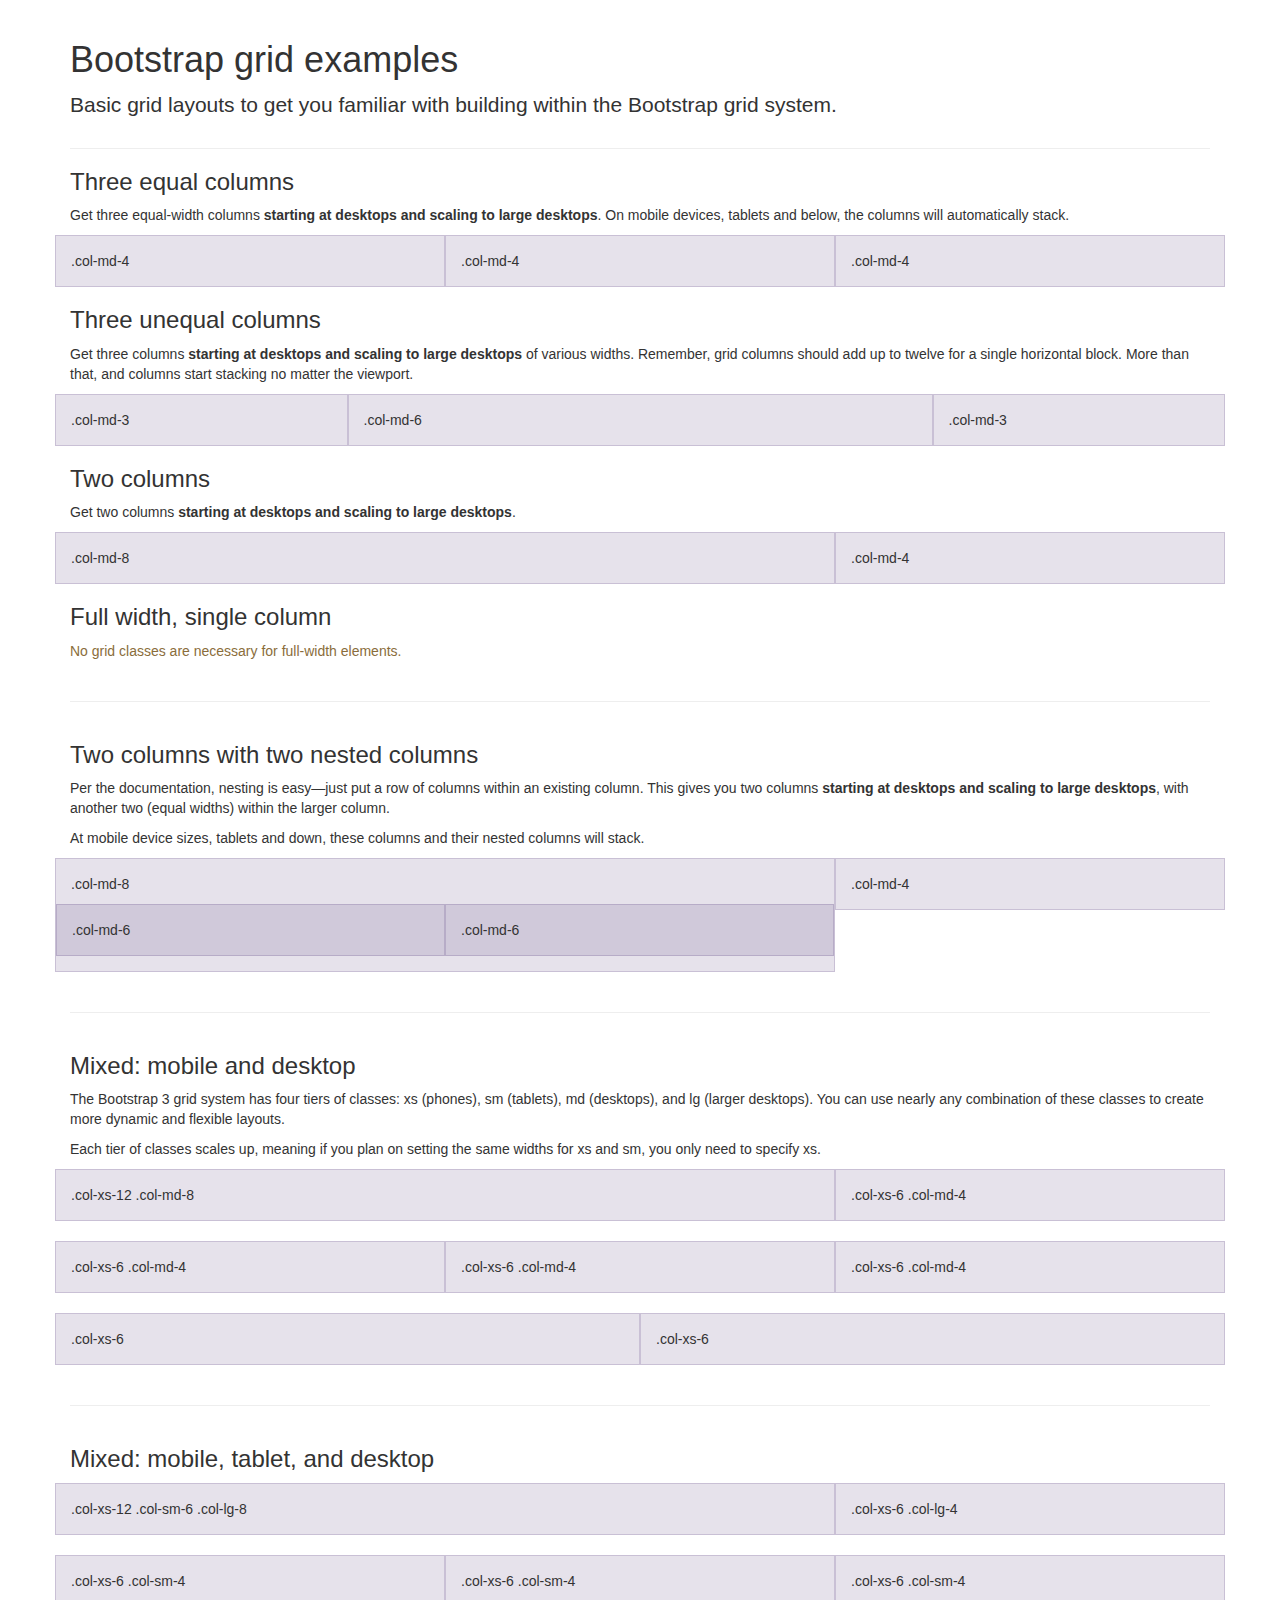
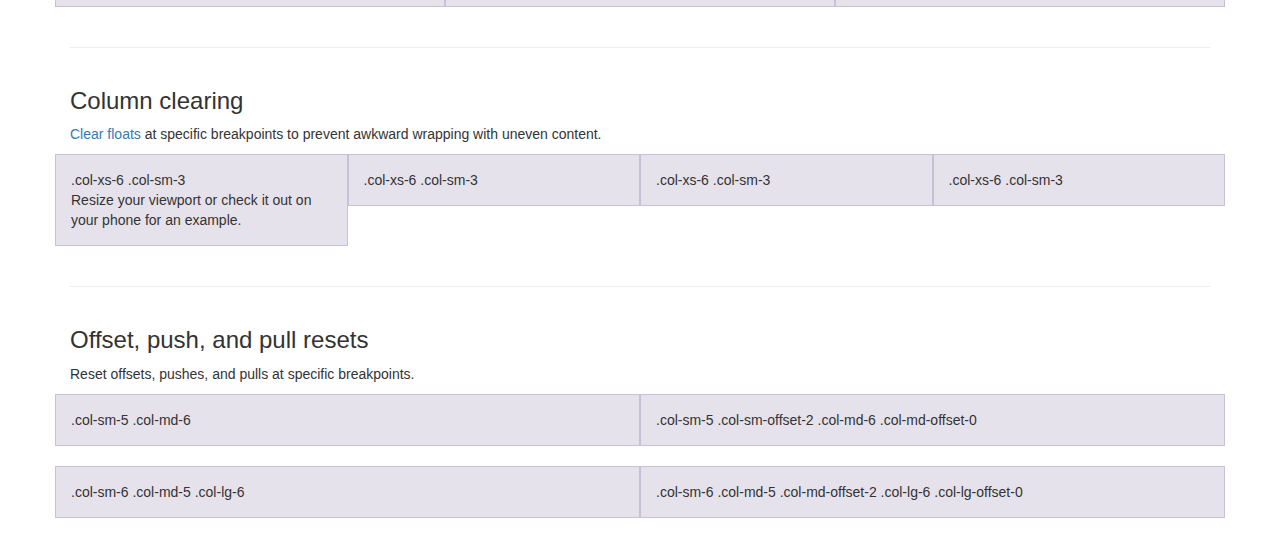
<file: app/static/bootstrap-3.3.7/docs/examples/grid/index.html>
<!DOCTYPE html>
<html lang="en">
  <head>
    <meta charset="utf-8">
    <meta http-equiv="X-UA-Compatible" content="IE=edge">
    <meta name="viewport" content="width=device-width, initial-scale=1">
    <!-- The above 3 meta tags *must* come first in the head; any other head content must come *after* these tags -->
    <meta name="description" content="">
    <meta name="author" content="">
    <link rel="icon" href="../../favicon.ico">

    <title>Grid Template for Bootstrap</title>

    <!-- Bootstrap core CSS -->
    <link href="../../dist/css/bootstrap.min.css" rel="stylesheet">

    <!-- IE10 viewport hack for Surface/desktop Windows 8 bug -->
    <link href="../../assets/css/ie10-viewport-bug-workaround.css" rel="stylesheet">

    <!-- Custom styles for this template -->
    <link href="grid.css" rel="stylesheet">

    <!-- Just for debugging purposes. Don't actually copy these 2 lines! -->
    <!--[if lt IE 9]><script src="../../assets/js/ie8-responsive-file-warning.js"></script><![endif]-->
    <script src="../../assets/js/ie-emulation-modes-warning.js"></script>

    <!-- HTML5 shim and Respond.js for IE8 support of HTML5 elements and media queries -->
    <!--[if lt IE 9]>
      <script src="https://oss.maxcdn.com/html5shiv/3.7.3/html5shiv.min.js"></script>
      <script src="https://oss.maxcdn.com/respond/1.4.2/respond.min.js"></script>
    <![endif]-->
  </head>

  <body>
    <div class="container">

      <div class="page-header">
        <h1>Bootstrap grid examples</h1>
        <p class="lead">Basic grid layouts to get you familiar with building within the Bootstrap grid system.</p>
      </div>

      <h3>Three equal columns</h3>
      <p>Get three equal-width columns <strong>starting at desktops and scaling to large desktops</strong>. On mobile devices, tablets and below, the columns will automatically stack.</p>
      <div class="row">
        <div class="col-md-4">.col-md-4</div>
        <div class="col-md-4">.col-md-4</div>
        <div class="col-md-4">.col-md-4</div>
      </div>

      <h3>Three unequal columns</h3>
      <p>Get three columns <strong>starting at desktops and scaling to large desktops</strong> of various widths. Remember, grid columns should add up to twelve for a single horizontal block. More than that, and columns start stacking no matter the viewport.</p>
      <div class="row">
        <div class="col-md-3">.col-md-3</div>
        <div class="col-md-6">.col-md-6</div>
        <div class="col-md-3">.col-md-3</div>
      </div>

      <h3>Two columns</h3>
      <p>Get two columns <strong>starting at desktops and scaling to large desktops</strong>.</p>
      <div class="row">
        <div class="col-md-8">.col-md-8</div>
        <div class="col-md-4">.col-md-4</div>
      </div>

      <h3>Full width, single column</h3>
      <p class="text-warning">No grid classes are necessary for full-width elements.</p>

      <hr>

      <h3>Two columns with two nested columns</h3>
      <p>Per the documentation, nesting is easy—just put a row of columns within an existing column. This gives you two columns <strong>starting at desktops and scaling to large desktops</strong>, with another two (equal widths) within the larger column.</p>
      <p>At mobile device sizes, tablets and down, these columns and their nested columns will stack.</p>
      <div class="row">
        <div class="col-md-8">
          .col-md-8
          <div class="row">
            <div class="col-md-6">.col-md-6</div>
            <div class="col-md-6">.col-md-6</div>
          </div>
        </div>
        <div class="col-md-4">.col-md-4</div>
      </div>

      <hr>

      <h3>Mixed: mobile and desktop</h3>
      <p>The Bootstrap 3 grid system has four tiers of classes: xs (phones), sm (tablets), md (desktops), and lg (larger desktops). You can use nearly any combination of these classes to create more dynamic and flexible layouts.</p>
      <p>Each tier of classes scales up, meaning if you plan on setting the same widths for xs and sm, you only need to specify xs.</p>
      <div class="row">
        <div class="col-xs-12 col-md-8">.col-xs-12 .col-md-8</div>
        <div class="col-xs-6 col-md-4">.col-xs-6 .col-md-4</div>
      </div>
      <div class="row">
        <div class="col-xs-6 col-md-4">.col-xs-6 .col-md-4</div>
        <div class="col-xs-6 col-md-4">.col-xs-6 .col-md-4</div>
        <div class="col-xs-6 col-md-4">.col-xs-6 .col-md-4</div>
      </div>
      <div class="row">
        <div class="col-xs-6">.col-xs-6</div>
        <div class="col-xs-6">.col-xs-6</div>
      </div>

      <hr>

      <h3>Mixed: mobile, tablet, and desktop</h3>
      <p></p>
      <div class="row">
        <div class="col-xs-12 col-sm-6 col-lg-8">.col-xs-12 .col-sm-6 .col-lg-8</div>
        <div class="col-xs-6 col-lg-4">.col-xs-6 .col-lg-4</div>
      </div>
      <div class="row">
        <div class="col-xs-6 col-sm-4">.col-xs-6 .col-sm-4</div>
        <div class="col-xs-6 col-sm-4">.col-xs-6 .col-sm-4</div>
        <div class="col-xs-6 col-sm-4">.col-xs-6 .col-sm-4</div>
      </div>

      <hr>

      <h3>Column clearing</h3>
      <p><a href="http://getbootstrap.com/css/#grid-responsive-resets">Clear floats</a> at specific breakpoints to prevent awkward wrapping with uneven content.</p>
      <div class="row">
        <div class="col-xs-6 col-sm-3">
          .col-xs-6 .col-sm-3
          <br>
          Resize your viewport or check it out on your phone for an example.
        </div>
        <div class="col-xs-6 col-sm-3">.col-xs-6 .col-sm-3</div>

        <!-- Add the extra clearfix for only the required viewport -->
        <div class="clearfix visible-xs"></div>

        <div class="col-xs-6 col-sm-3">.col-xs-6 .col-sm-3</div>
        <div class="col-xs-6 col-sm-3">.col-xs-6 .col-sm-3</div>
      </div>

      <hr>

      <h3>Offset, push, and pull resets</h3>
      <p>Reset offsets, pushes, and pulls at specific breakpoints.</p>
      <div class="row">
        <div class="col-sm-5 col-md-6">.col-sm-5 .col-md-6</div>
        <div class="col-sm-5 col-sm-offset-2 col-md-6 col-md-offset-0">.col-sm-5 .col-sm-offset-2 .col-md-6 .col-md-offset-0</div>
      </div>
      <div class="row">
        <div class="col-sm-6 col-md-5 col-lg-6">.col-sm-6 .col-md-5 .col-lg-6</div>
        <div class="col-sm-6 col-md-5 col-md-offset-2 col-lg-6 col-lg-offset-0">.col-sm-6 .col-md-5 .col-md-offset-2 .col-lg-6 .col-lg-offset-0</div>
      </div>


    </div> <!-- /container -->


    <!-- IE10 viewport hack for Surface/desktop Windows 8 bug -->
    <script src="../../assets/js/ie10-viewport-bug-workaround.js"></script>
  </body>
</html>
</file>
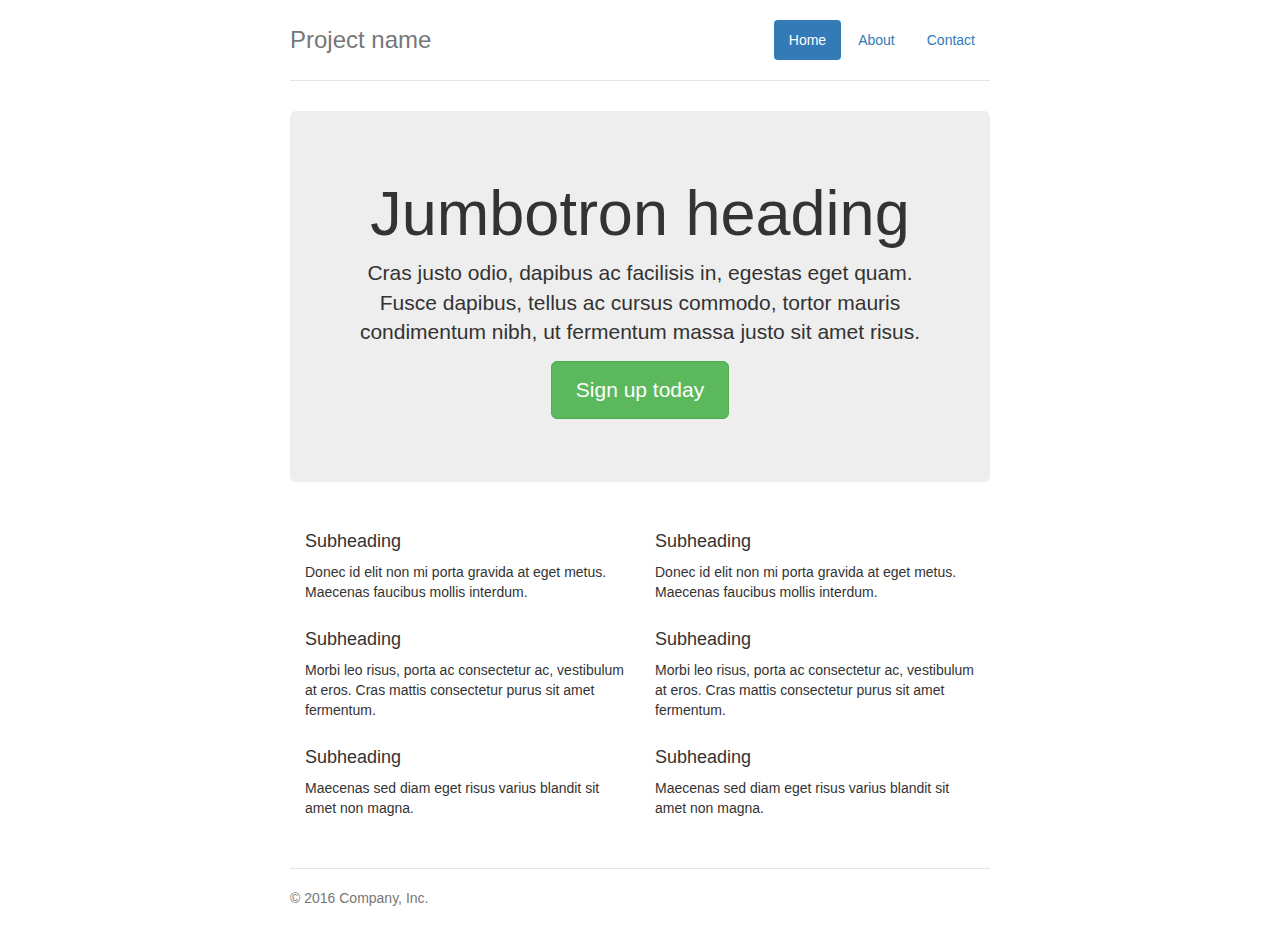
<file: app/static/bootstrap-3.3.7/docs/examples/jumbotron-narrow/index.html>
<!DOCTYPE html>
<html lang="en">
  <head>
    <meta charset="utf-8">
    <meta http-equiv="X-UA-Compatible" content="IE=edge">
    <meta name="viewport" content="width=device-width, initial-scale=1">
    <!-- The above 3 meta tags *must* come first in the head; any other head content must come *after* these tags -->
    <meta name="description" content="">
    <meta name="author" content="">
    <link rel="icon" href="../../favicon.ico">

    <title>Narrow Jumbotron Template for Bootstrap</title>

    <!-- Bootstrap core CSS -->
    <link href="../../dist/css/bootstrap.min.css" rel="stylesheet">

    <!-- IE10 viewport hack for Surface/desktop Windows 8 bug -->
    <link href="../../assets/css/ie10-viewport-bug-workaround.css" rel="stylesheet">

    <!-- Custom styles for this template -->
    <link href="jumbotron-narrow.css" rel="stylesheet">

    <!-- Just for debugging purposes. Don't actually copy these 2 lines! -->
    <!--[if lt IE 9]><script src="../../assets/js/ie8-responsive-file-warning.js"></script><![endif]-->
    <script src="../../assets/js/ie-emulation-modes-warning.js"></script>

    <!-- HTML5 shim and Respond.js for IE8 support of HTML5 elements and media queries -->
    <!--[if lt IE 9]>
      <script src="https://oss.maxcdn.com/html5shiv/3.7.3/html5shiv.min.js"></script>
      <script src="https://oss.maxcdn.com/respond/1.4.2/respond.min.js"></script>
    <![endif]-->
  </head>

  <body>

    <div class="container">
      <div class="header clearfix">
        <nav>
          <ul class="nav nav-pills pull-right">
            <li role="presentation" class="active"><a href="#">Home</a></li>
            <li role="presentation"><a href="#">About</a></li>
            <li role="presentation"><a href="#">Contact</a></li>
          </ul>
        </nav>
        <h3 class="text-muted">Project name</h3>
      </div>

      <div class="jumbotron">
        <h1>Jumbotron heading</h1>
        <p class="lead">Cras justo odio, dapibus ac facilisis in, egestas eget quam. Fusce dapibus, tellus ac cursus commodo, tortor mauris condimentum nibh, ut fermentum massa justo sit amet risus.</p>
        <p><a class="btn btn-lg btn-success" href="#" role="button">Sign up today</a></p>
      </div>

      <div class="row marketing">
        <div class="col-lg-6">
          <h4>Subheading</h4>
          <p>Donec id elit non mi porta gravida at eget metus. Maecenas faucibus mollis interdum.</p>

          <h4>Subheading</h4>
          <p>Morbi leo risus, porta ac consectetur ac, vestibulum at eros. Cras mattis consectetur purus sit amet fermentum.</p>

          <h4>Subheading</h4>
          <p>Maecenas sed diam eget risus varius blandit sit amet non magna.</p>
        </div>

        <div class="col-lg-6">
          <h4>Subheading</h4>
          <p>Donec id elit non mi porta gravida at eget metus. Maecenas faucibus mollis interdum.</p>

          <h4>Subheading</h4>
          <p>Morbi leo risus, porta ac consectetur ac, vestibulum at eros. Cras mattis consectetur purus sit amet fermentum.</p>

          <h4>Subheading</h4>
          <p>Maecenas sed diam eget risus varius blandit sit amet non magna.</p>
        </div>
      </div>

      <footer class="footer">
        <p>&copy; 2016 Company, Inc.</p>
      </footer>

    </div> <!-- /container -->


    <!-- IE10 viewport hack for Surface/desktop Windows 8 bug -->
    <script src="../../assets/js/ie10-viewport-bug-workaround.js"></script>
  </body>
</html>
</file>
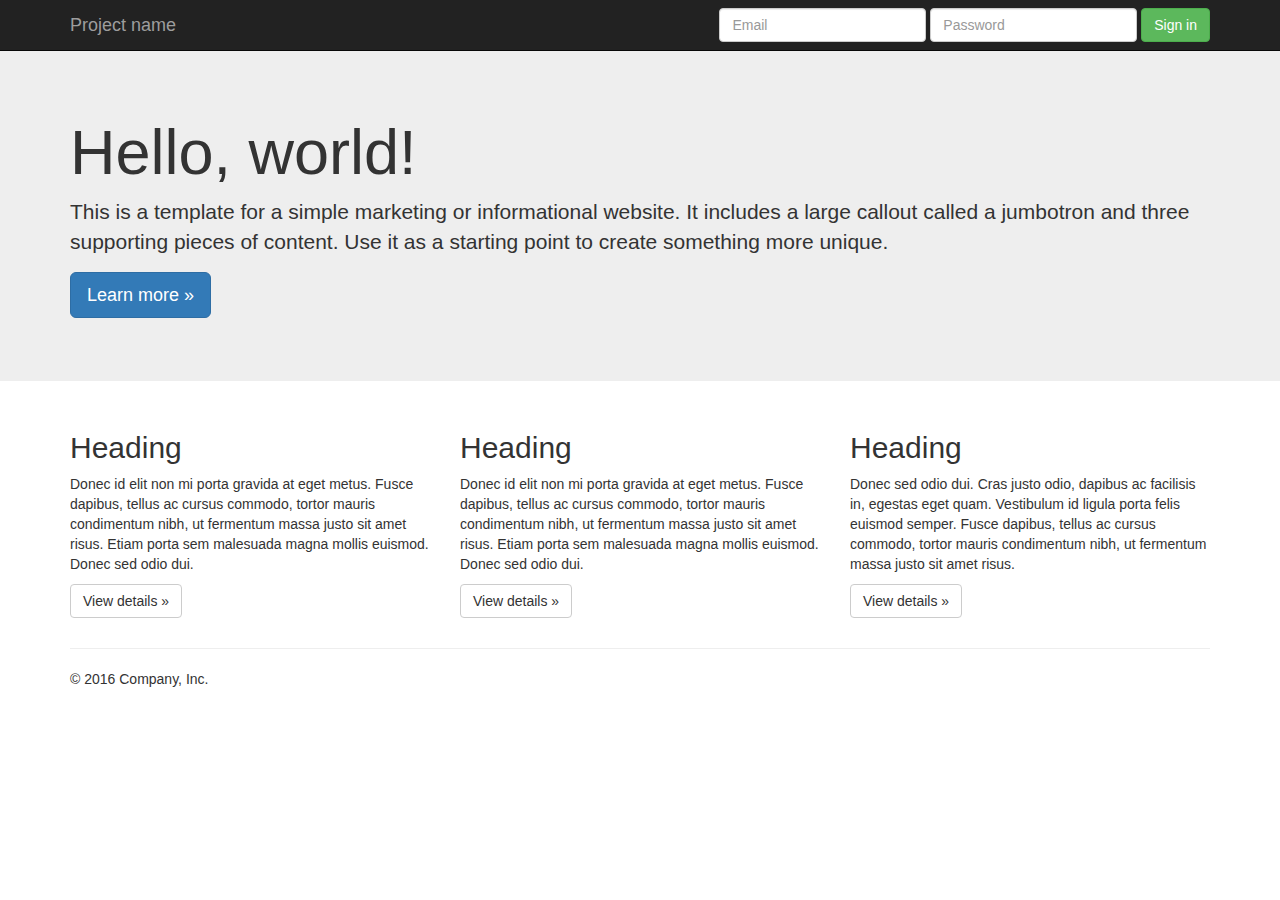
<file: app/static/bootstrap-3.3.7/docs/examples/jumbotron/index.html>
<!DOCTYPE html>
<html lang="en">
  <head>
    <meta charset="utf-8">
    <meta http-equiv="X-UA-Compatible" content="IE=edge">
    <meta name="viewport" content="width=device-width, initial-scale=1">
    <!-- The above 3 meta tags *must* come first in the head; any other head content must come *after* these tags -->
    <meta name="description" content="">
    <meta name="author" content="">
    <link rel="icon" href="../../favicon.ico">

    <title>Jumbotron Template for Bootstrap</title>

    <!-- Bootstrap core CSS -->
    <link href="../../dist/css/bootstrap.min.css" rel="stylesheet">

    <!-- IE10 viewport hack for Surface/desktop Windows 8 bug -->
    <link href="../../assets/css/ie10-viewport-bug-workaround.css" rel="stylesheet">

    <!-- Custom styles for this template -->
    <link href="jumbotron.css" rel="stylesheet">

    <!-- Just for debugging purposes. Don't actually copy these 2 lines! -->
    <!--[if lt IE 9]><script src="../../assets/js/ie8-responsive-file-warning.js"></script><![endif]-->
    <script src="../../assets/js/ie-emulation-modes-warning.js"></script>

    <!-- HTML5 shim and Respond.js for IE8 support of HTML5 elements and media queries -->
    <!--[if lt IE 9]>
      <script src="https://oss.maxcdn.com/html5shiv/3.7.3/html5shiv.min.js"></script>
      <script src="https://oss.maxcdn.com/respond/1.4.2/respond.min.js"></script>
    <![endif]-->
  </head>

  <body>

    <nav class="navbar navbar-inverse navbar-fixed-top">
      <div class="container">
        <div class="navbar-header">
          <button type="button" class="navbar-toggle collapsed" data-toggle="collapse" data-target="#navbar" aria-expanded="false" aria-controls="navbar">
            <span class="sr-only">Toggle navigation</span>
            <span class="icon-bar"></span>
            <span class="icon-bar"></span>
            <span class="icon-bar"></span>
          </button>
          <a class="navbar-brand" href="#">Project name</a>
        </div>
        <div id="navbar" class="navbar-collapse collapse">
          <form class="navbar-form navbar-right">
            <div class="form-group">
              <input type="text" placeholder="Email" class="form-control">
            </div>
            <div class="form-group">
              <input type="password" placeholder="Password" class="form-control">
            </div>
            <button type="submit" class="btn btn-success">Sign in</button>
          </form>
        </div><!--/.navbar-collapse -->
      </div>
    </nav>

    <!-- Main jumbotron for a primary marketing message or call to action -->
    <div class="jumbotron">
      <div class="container">
        <h1>Hello, world!</h1>
        <p>This is a template for a simple marketing or informational website. It includes a large callout called a jumbotron and three supporting pieces of content. Use it as a starting point to create something more unique.</p>
        <p><a class="btn btn-primary btn-lg" href="#" role="button">Learn more &raquo;</a></p>
      </div>
    </div>

    <div class="container">
      <!-- Example row of columns -->
      <div class="row">
        <div class="col-md-4">
          <h2>Heading</h2>
          <p>Donec id elit non mi porta gravida at eget metus. Fusce dapibus, tellus ac cursus commodo, tortor mauris condimentum nibh, ut fermentum massa justo sit amet risus. Etiam porta sem malesuada magna mollis euismod. Donec sed odio dui. </p>
          <p><a class="btn btn-default" href="#" role="button">View details &raquo;</a></p>
        </div>
        <div class="col-md-4">
          <h2>Heading</h2>
          <p>Donec id elit non mi porta gravida at eget metus. Fusce dapibus, tellus ac cursus commodo, tortor mauris condimentum nibh, ut fermentum massa justo sit amet risus. Etiam porta sem malesuada magna mollis euismod. Donec sed odio dui. </p>
          <p><a class="btn btn-default" href="#" role="button">View details &raquo;</a></p>
       </div>
        <div class="col-md-4">
          <h2>Heading</h2>
          <p>Donec sed odio dui. Cras justo odio, dapibus ac facilisis in, egestas eget quam. Vestibulum id ligula porta felis euismod semper. Fusce dapibus, tellus ac cursus commodo, tortor mauris condimentum nibh, ut fermentum massa justo sit amet risus.</p>
          <p><a class="btn btn-default" href="#" role="button">View details &raquo;</a></p>
        </div>
      </div>

      <hr>

      <footer>
        <p>&copy; 2016 Company, Inc.</p>
      </footer>
    </div> <!-- /container -->


    <!-- Bootstrap core JavaScript
    ================================================== -->
    <!-- Placed at the end of the document so the pages load faster -->
    <script src="https://ajax.googleapis.com/ajax/libs/jquery/1.12.4/jquery.min.js"></script>
    <script>window.jQuery || document.write('<script src="../../assets/js/vendor/jquery.min.js"><\/script>')</script>
    <script src="../../dist/js/bootstrap.min.js"></script>
    <!-- IE10 viewport hack for Surface/desktop Windows 8 bug -->
    <script src="../../assets/js/ie10-viewport-bug-workaround.js"></script>
  </body>
</html>
</file>
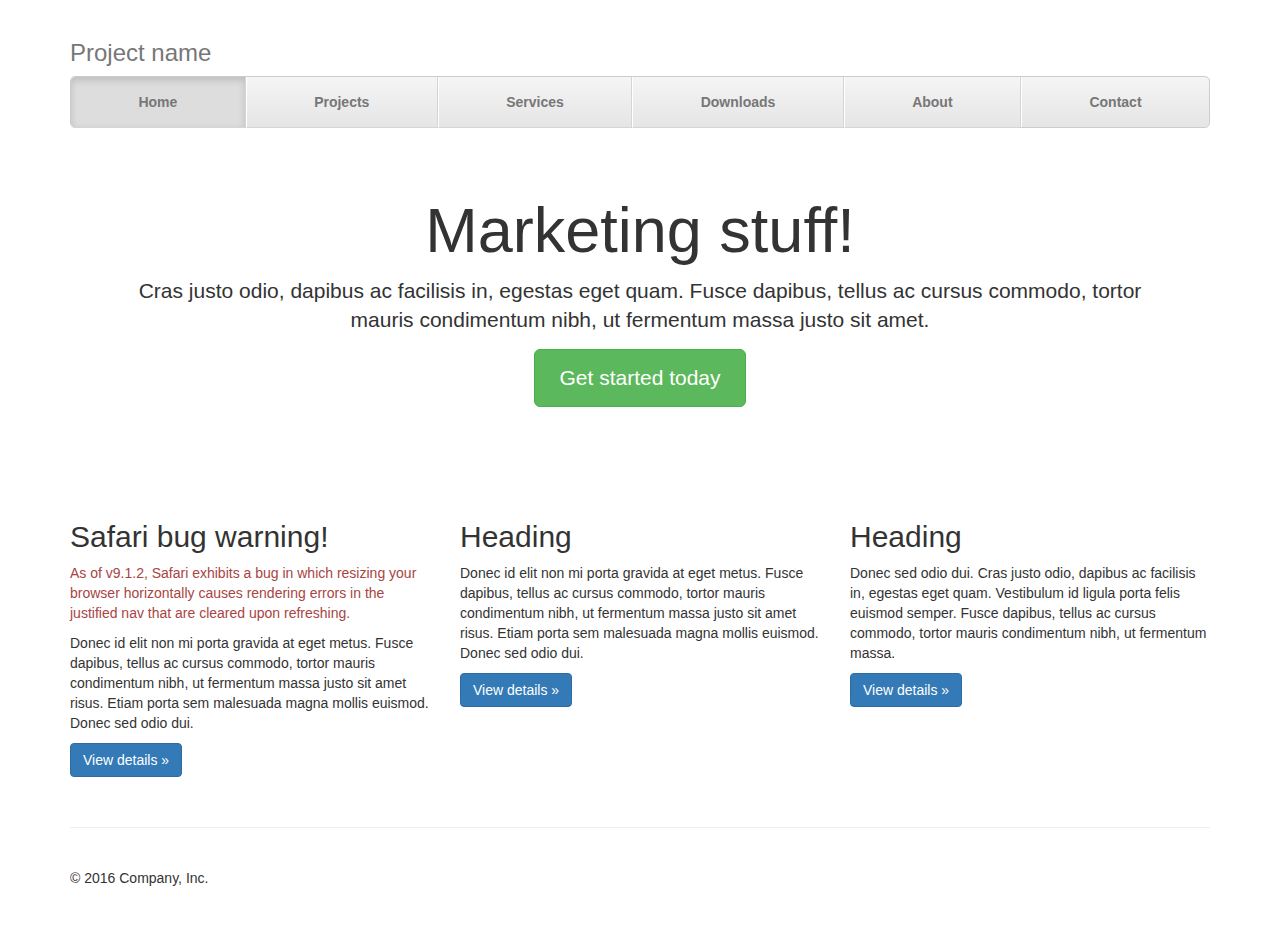
<file: app/static/bootstrap-3.3.7/docs/examples/justified-nav/index.html>
<!DOCTYPE html>
<html lang="en">
  <head>
    <meta charset="utf-8">
    <meta http-equiv="X-UA-Compatible" content="IE=edge">
    <meta name="viewport" content="width=device-width, initial-scale=1">
    <!-- The above 3 meta tags *must* come first in the head; any other head content must come *after* these tags -->
    <meta name="description" content="">
    <meta name="author" content="">
    <link rel="icon" href="../../favicon.ico">

    <title>Justified Nav Template for Bootstrap</title>

    <!-- Bootstrap core CSS -->
    <link href="../../dist/css/bootstrap.min.css" rel="stylesheet">

    <!-- IE10 viewport hack for Surface/desktop Windows 8 bug -->
    <link href="../../assets/css/ie10-viewport-bug-workaround.css" rel="stylesheet">

    <!-- Custom styles for this template -->
    <link href="justified-nav.css" rel="stylesheet">

    <!-- Just for debugging purposes. Don't actually copy these 2 lines! -->
    <!--[if lt IE 9]><script src="../../assets/js/ie8-responsive-file-warning.js"></script><![endif]-->
    <script src="../../assets/js/ie-emulation-modes-warning.js"></script>

    <!-- HTML5 shim and Respond.js for IE8 support of HTML5 elements and media queries -->
    <!--[if lt IE 9]>
      <script src="https://oss.maxcdn.com/html5shiv/3.7.3/html5shiv.min.js"></script>
      <script src="https://oss.maxcdn.com/respond/1.4.2/respond.min.js"></script>
    <![endif]-->
  </head>

  <body>

    <div class="container">

      <!-- The justified navigation menu is meant for single line per list item.
           Multiple lines will require custom code not provided by Bootstrap. -->
      <div class="masthead">
        <h3 class="text-muted">Project name</h3>
        <nav>
          <ul class="nav nav-justified">
            <li class="active"><a href="#">Home</a></li>
            <li><a href="#">Projects</a></li>
            <li><a href="#">Services</a></li>
            <li><a href="#">Downloads</a></li>
            <li><a href="#">About</a></li>
            <li><a href="#">Contact</a></li>
          </ul>
        </nav>
      </div>

      <!-- Jumbotron -->
      <div class="jumbotron">
        <h1>Marketing stuff!</h1>
        <p class="lead">Cras justo odio, dapibus ac facilisis in, egestas eget quam. Fusce dapibus, tellus ac cursus commodo, tortor mauris condimentum nibh, ut fermentum massa justo sit amet.</p>
        <p><a class="btn btn-lg btn-success" href="#" role="button">Get started today</a></p>
      </div>

      <!-- Example row of columns -->
      <div class="row">
        <div class="col-lg-4">
          <h2>Safari bug warning!</h2>
          <p class="text-danger">As of v9.1.2, Safari exhibits a bug in which resizing your browser horizontally causes rendering errors in the justified nav that are cleared upon refreshing.</p>
          <p>Donec id elit non mi porta gravida at eget metus. Fusce dapibus, tellus ac cursus commodo, tortor mauris condimentum nibh, ut fermentum massa justo sit amet risus. Etiam porta sem malesuada magna mollis euismod. Donec sed odio dui. </p>
          <p><a class="btn btn-primary" href="#" role="button">View details &raquo;</a></p>
        </div>
        <div class="col-lg-4">
          <h2>Heading</h2>
          <p>Donec id elit non mi porta gravida at eget metus. Fusce dapibus, tellus ac cursus commodo, tortor mauris condimentum nibh, ut fermentum massa justo sit amet risus. Etiam porta sem malesuada magna mollis euismod. Donec sed odio dui. </p>
          <p><a class="btn btn-primary" href="#" role="button">View details &raquo;</a></p>
       </div>
        <div class="col-lg-4">
          <h2>Heading</h2>
          <p>Donec sed odio dui. Cras justo odio, dapibus ac facilisis in, egestas eget quam. Vestibulum id ligula porta felis euismod semper. Fusce dapibus, tellus ac cursus commodo, tortor mauris condimentum nibh, ut fermentum massa.</p>
          <p><a class="btn btn-primary" href="#" role="button">View details &raquo;</a></p>
        </div>
      </div>

      <!-- Site footer -->
      <footer class="footer">
        <p>&copy; 2016 Company, Inc.</p>
      </footer>

    </div> <!-- /container -->


    <!-- IE10 viewport hack for Surface/desktop Windows 8 bug -->
    <script src="../../assets/js/ie10-viewport-bug-workaround.js"></script>
  </body>
</html>
</file>
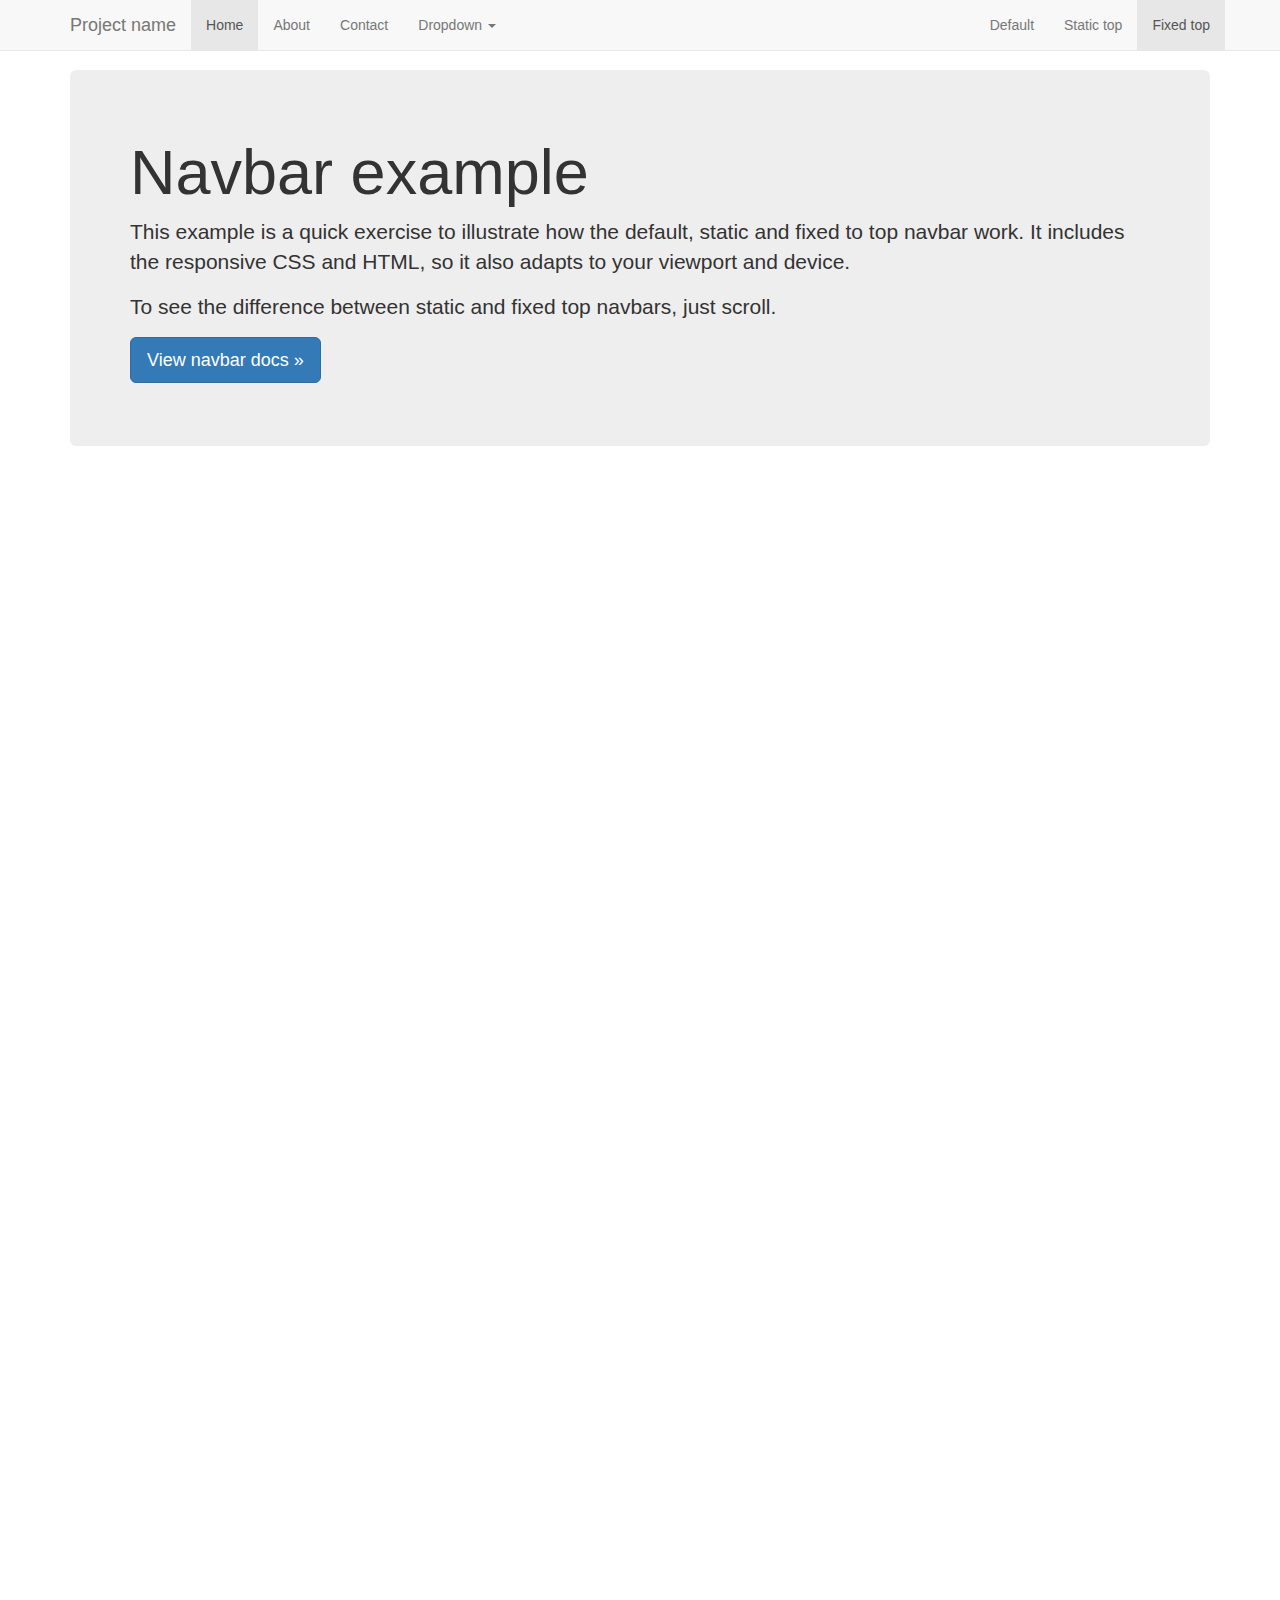
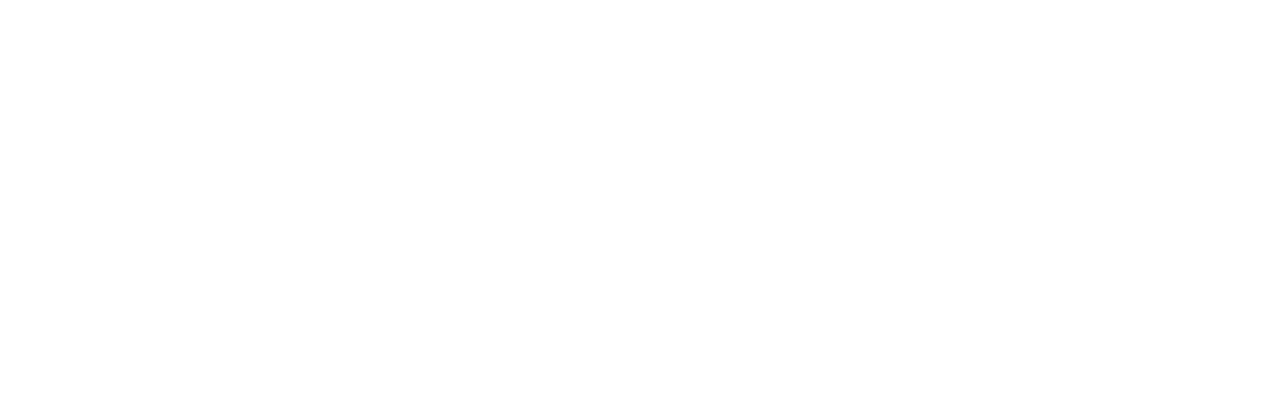
<file: app/static/bootstrap-3.3.7/docs/examples/navbar-fixed-top/index.html>
<!DOCTYPE html>
<html lang="en">
  <head>
    <meta charset="utf-8">
    <meta http-equiv="X-UA-Compatible" content="IE=edge">
    <meta name="viewport" content="width=device-width, initial-scale=1">
    <!-- The above 3 meta tags *must* come first in the head; any other head content must come *after* these tags -->
    <meta name="description" content="">
    <meta name="author" content="">
    <link rel="icon" href="../../favicon.ico">

    <title>Fixed Top Navbar Example for Bootstrap</title>

    <!-- Bootstrap core CSS -->
    <link href="../../dist/css/bootstrap.min.css" rel="stylesheet">

    <!-- IE10 viewport hack for Surface/desktop Windows 8 bug -->
    <link href="../../assets/css/ie10-viewport-bug-workaround.css" rel="stylesheet">

    <!-- Custom styles for this template -->
    <link href="navbar-fixed-top.css" rel="stylesheet">

    <!-- Just for debugging purposes. Don't actually copy these 2 lines! -->
    <!--[if lt IE 9]><script src="../../assets/js/ie8-responsive-file-warning.js"></script><![endif]-->
    <script src="../../assets/js/ie-emulation-modes-warning.js"></script>

    <!-- HTML5 shim and Respond.js for IE8 support of HTML5 elements and media queries -->
    <!--[if lt IE 9]>
      <script src="https://oss.maxcdn.com/html5shiv/3.7.3/html5shiv.min.js"></script>
      <script src="https://oss.maxcdn.com/respond/1.4.2/respond.min.js"></script>
    <![endif]-->
  </head>

  <body>

    <!-- Fixed navbar -->
    <nav class="navbar navbar-default navbar-fixed-top">
      <div class="container">
        <div class="navbar-header">
          <button type="button" class="navbar-toggle collapsed" data-toggle="collapse" data-target="#navbar" aria-expanded="false" aria-controls="navbar">
            <span class="sr-only">Toggle navigation</span>
            <span class="icon-bar"></span>
            <span class="icon-bar"></span>
            <span class="icon-bar"></span>
          </button>
          <a class="navbar-brand" href="#">Project name</a>
        </div>
        <div id="navbar" class="navbar-collapse collapse">
          <ul class="nav navbar-nav">
            <li class="active"><a href="#">Home</a></li>
            <li><a href="#about">About</a></li>
            <li><a href="#contact">Contact</a></li>
            <li class="dropdown">
              <a href="#" class="dropdown-toggle" data-toggle="dropdown" role="button" aria-haspopup="true" aria-expanded="false">Dropdown <span class="caret"></span></a>
              <ul class="dropdown-menu">
                <li><a href="#">Action</a></li>
                <li><a href="#">Another action</a></li>
                <li><a href="#">Something else here</a></li>
                <li role="separator" class="divider"></li>
                <li class="dropdown-header">Nav header</li>
                <li><a href="#">Separated link</a></li>
                <li><a href="#">One more separated link</a></li>
              </ul>
            </li>
          </ul>
          <ul class="nav navbar-nav navbar-right">
            <li><a href="../navbar/">Default</a></li>
            <li><a href="../navbar-static-top/">Static top</a></li>
            <li class="active"><a href="./">Fixed top <span class="sr-only">(current)</span></a></li>
          </ul>
        </div><!--/.nav-collapse -->
      </div>
    </nav>

    <div class="container">

      <!-- Main component for a primary marketing message or call to action -->
      <div class="jumbotron">
        <h1>Navbar example</h1>
        <p>This example is a quick exercise to illustrate how the default, static and fixed to top navbar work. It includes the responsive CSS and HTML, so it also adapts to your viewport and device.</p>
        <p>To see the difference between static and fixed top navbars, just scroll.</p>
        <p>
          <a class="btn btn-lg btn-primary" href="../../components/#navbar" role="button">View navbar docs &raquo;</a>
        </p>
      </div>

    </div> <!-- /container -->


    <!-- Bootstrap core JavaScript
    ================================================== -->
    <!-- Placed at the end of the document so the pages load faster -->
    <script src="https://ajax.googleapis.com/ajax/libs/jquery/1.12.4/jquery.min.js"></script>
    <script>window.jQuery || document.write('<script src="../../assets/js/vendor/jquery.min.js"><\/script>')</script>
    <script src="../../dist/js/bootstrap.min.js"></script>
    <!-- IE10 viewport hack for Surface/desktop Windows 8 bug -->
    <script src="../../assets/js/ie10-viewport-bug-workaround.js"></script>
  </body>
</html>
</file>
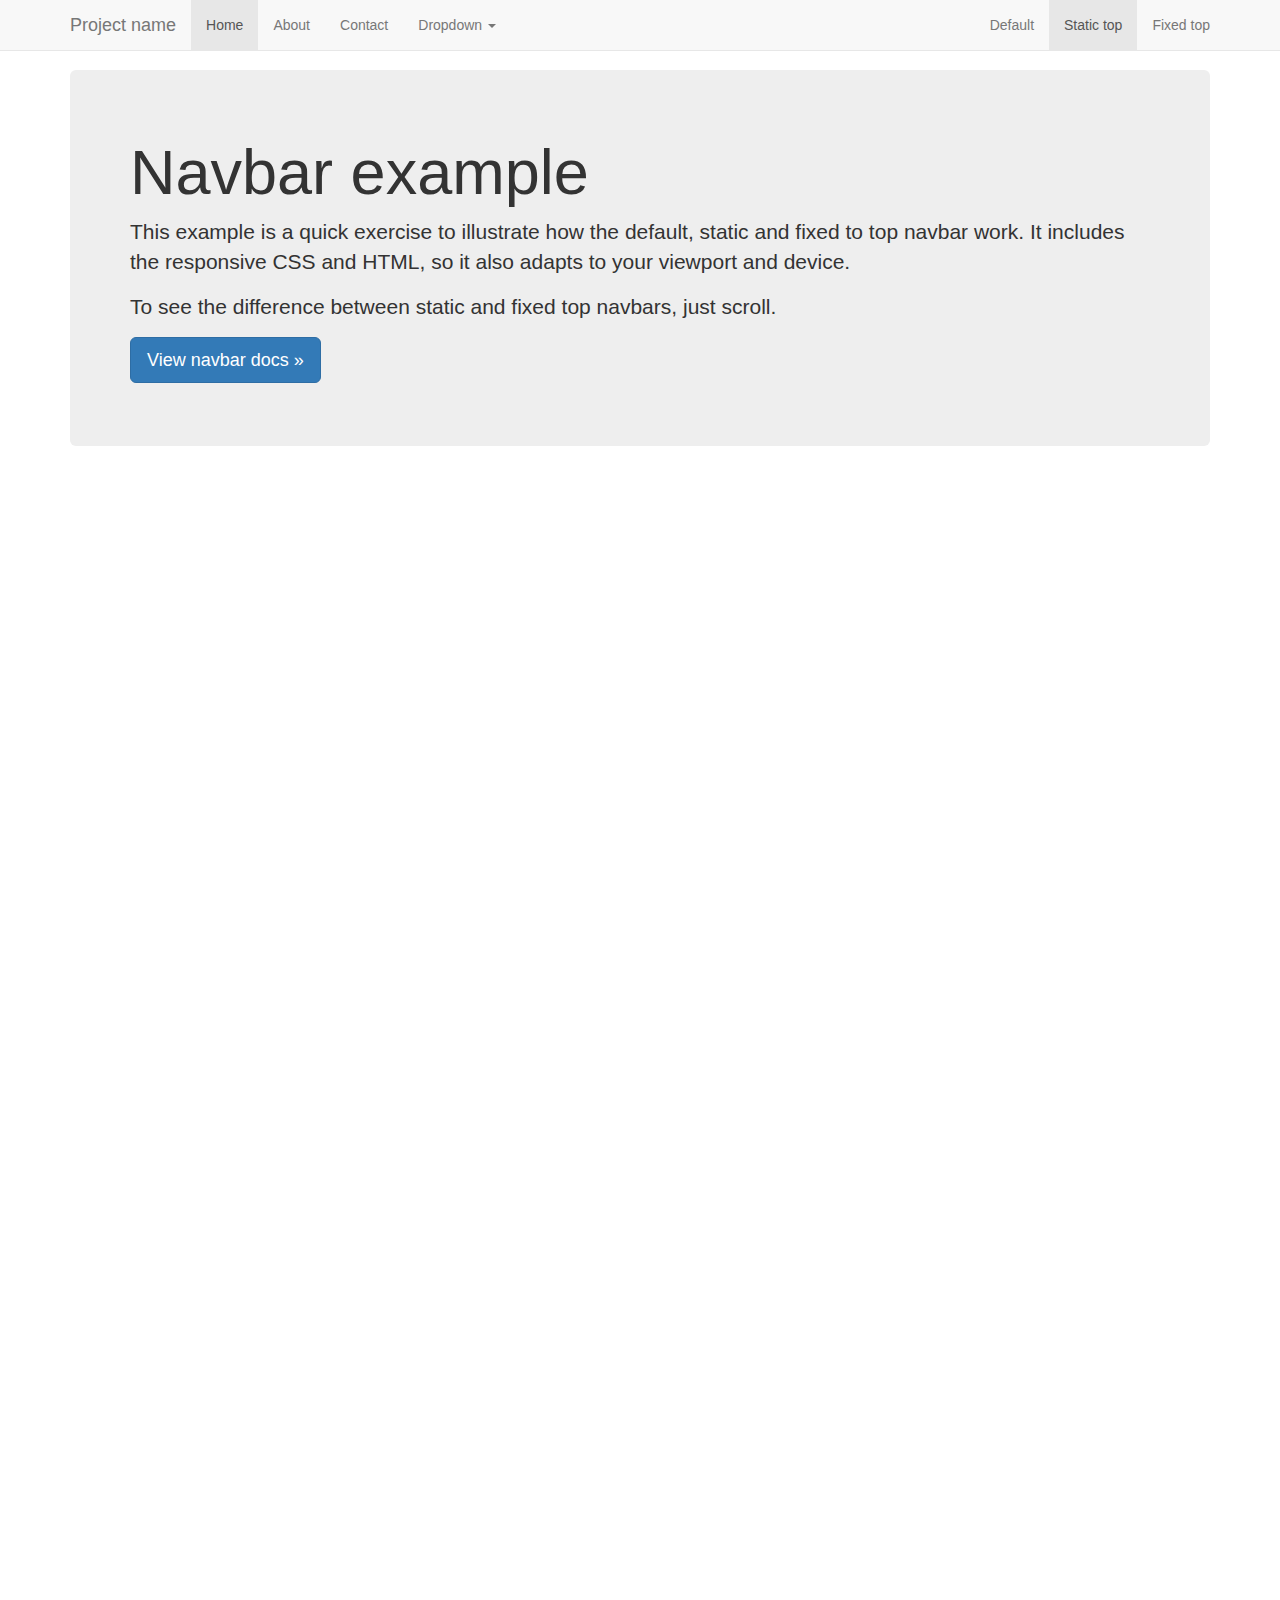
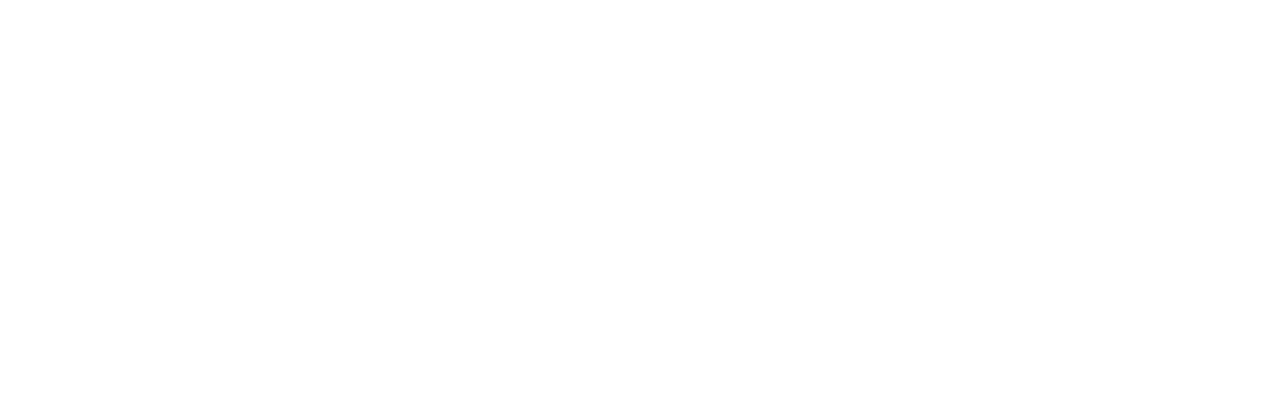
<file: app/static/bootstrap-3.3.7/docs/examples/navbar-static-top/index.html>
<!DOCTYPE html>
<html lang="en">
  <head>
    <meta charset="utf-8">
    <meta http-equiv="X-UA-Compatible" content="IE=edge">
    <meta name="viewport" content="width=device-width, initial-scale=1">
    <!-- The above 3 meta tags *must* come first in the head; any other head content must come *after* these tags -->
    <meta name="description" content="">
    <meta name="author" content="">
    <link rel="icon" href="../../favicon.ico">

    <title>Static Top Navbar Example for Bootstrap</title>

    <!-- Bootstrap core CSS -->
    <link href="../../dist/css/bootstrap.min.css" rel="stylesheet">

    <!-- IE10 viewport hack for Surface/desktop Windows 8 bug -->
    <link href="../../assets/css/ie10-viewport-bug-workaround.css" rel="stylesheet">

    <!-- Custom styles for this template -->
    <link href="navbar-static-top.css" rel="stylesheet">

    <!-- Just for debugging purposes. Don't actually copy these 2 lines! -->
    <!--[if lt IE 9]><script src="../../assets/js/ie8-responsive-file-warning.js"></script><![endif]-->
    <script src="../../assets/js/ie-emulation-modes-warning.js"></script>

    <!-- HTML5 shim and Respond.js for IE8 support of HTML5 elements and media queries -->
    <!--[if lt IE 9]>
      <script src="https://oss.maxcdn.com/html5shiv/3.7.3/html5shiv.min.js"></script>
      <script src="https://oss.maxcdn.com/respond/1.4.2/respond.min.js"></script>
    <![endif]-->
  </head>

  <body>

    <!-- Static navbar -->
    <nav class="navbar navbar-default navbar-static-top">
      <div class="container">
        <div class="navbar-header">
          <button type="button" class="navbar-toggle collapsed" data-toggle="collapse" data-target="#navbar" aria-expanded="false" aria-controls="navbar">
            <span class="sr-only">Toggle navigation</span>
            <span class="icon-bar"></span>
            <span class="icon-bar"></span>
            <span class="icon-bar"></span>
          </button>
          <a class="navbar-brand" href="#">Project name</a>
        </div>
        <div id="navbar" class="navbar-collapse collapse">
          <ul class="nav navbar-nav">
            <li class="active"><a href="#">Home</a></li>
            <li><a href="#about">About</a></li>
            <li><a href="#contact">Contact</a></li>
            <li class="dropdown">
              <a href="#" class="dropdown-toggle" data-toggle="dropdown" role="button" aria-haspopup="true" aria-expanded="false">Dropdown <span class="caret"></span></a>
              <ul class="dropdown-menu">
                <li><a href="#">Action</a></li>
                <li><a href="#">Another action</a></li>
                <li><a href="#">Something else here</a></li>
                <li role="separator" class="divider"></li>
                <li class="dropdown-header">Nav header</li>
                <li><a href="#">Separated link</a></li>
                <li><a href="#">One more separated link</a></li>
              </ul>
            </li>
          </ul>
          <ul class="nav navbar-nav navbar-right">
            <li><a href="../navbar/">Default</a></li>
            <li class="active"><a href="./">Static top <span class="sr-only">(current)</span></a></li>
            <li><a href="../navbar-fixed-top/">Fixed top</a></li>
          </ul>
        </div><!--/.nav-collapse -->
      </div>
    </nav>


    <div class="container">

      <!-- Main component for a primary marketing message or call to action -->
      <div class="jumbotron">
        <h1>Navbar example</h1>
        <p>This example is a quick exercise to illustrate how the default, static and fixed to top navbar work. It includes the responsive CSS and HTML, so it also adapts to your viewport and device.</p>
        <p>To see the difference between static and fixed top navbars, just scroll.</p>
        <p>
          <a class="btn btn-lg btn-primary" href="../../components/#navbar" role="button">View navbar docs &raquo;</a>
        </p>
      </div>

    </div> <!-- /container -->


    <!-- Bootstrap core JavaScript
    ================================================== -->
    <!-- Placed at the end of the document so the pages load faster -->
    <script src="https://ajax.googleapis.com/ajax/libs/jquery/1.12.4/jquery.min.js"></script>
    <script>window.jQuery || document.write('<script src="../../assets/js/vendor/jquery.min.js"><\/script>')</script>
    <script src="../../dist/js/bootstrap.min.js"></script>
    <!-- IE10 viewport hack for Surface/desktop Windows 8 bug -->
    <script src="../../assets/js/ie10-viewport-bug-workaround.js"></script>
  </body>
</html>
</file>
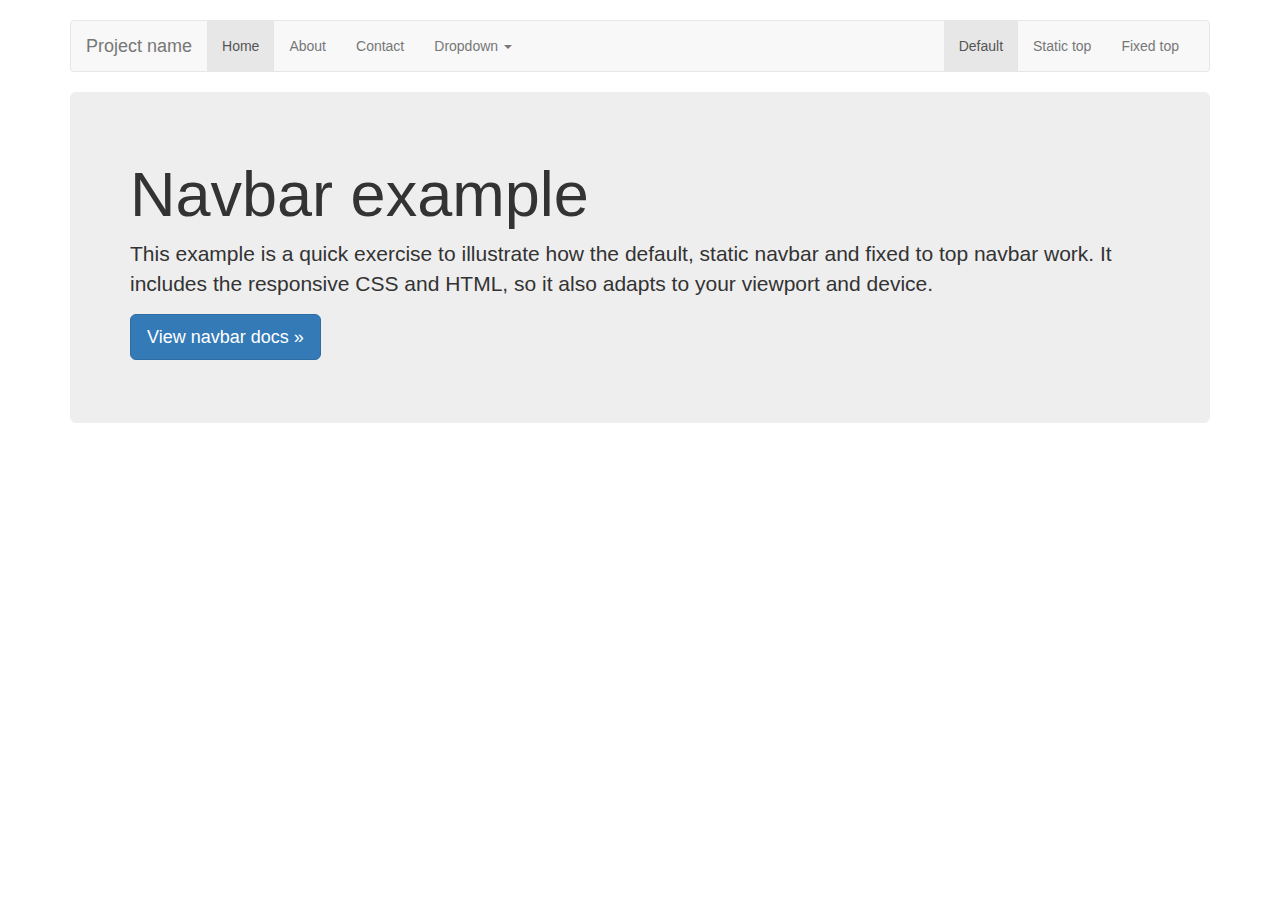
<file: app/static/bootstrap-3.3.7/docs/examples/navbar/index.html>
<!DOCTYPE html>
<html lang="en">
  <head>
    <meta charset="utf-8">
    <meta http-equiv="X-UA-Compatible" content="IE=edge">
    <meta name="viewport" content="width=device-width, initial-scale=1">
    <!-- The above 3 meta tags *must* come first in the head; any other head content must come *after* these tags -->
    <meta name="description" content="">
    <meta name="author" content="">
    <link rel="icon" href="../../favicon.ico">

    <title>Navbar Template for Bootstrap</title>

    <!-- Bootstrap core CSS -->
    <link href="../../dist/css/bootstrap.min.css" rel="stylesheet">

    <!-- IE10 viewport hack for Surface/desktop Windows 8 bug -->
    <link href="../../assets/css/ie10-viewport-bug-workaround.css" rel="stylesheet">

    <!-- Custom styles for this template -->
    <link href="navbar.css" rel="stylesheet">

    <!-- Just for debugging purposes. Don't actually copy these 2 lines! -->
    <!--[if lt IE 9]><script src="../../assets/js/ie8-responsive-file-warning.js"></script><![endif]-->
    <script src="../../assets/js/ie-emulation-modes-warning.js"></script>

    <!-- HTML5 shim and Respond.js for IE8 support of HTML5 elements and media queries -->
    <!--[if lt IE 9]>
      <script src="https://oss.maxcdn.com/html5shiv/3.7.3/html5shiv.min.js"></script>
      <script src="https://oss.maxcdn.com/respond/1.4.2/respond.min.js"></script>
    <![endif]-->
  </head>

  <body>

    <div class="container">

      <!-- Static navbar -->
      <nav class="navbar navbar-default">
        <div class="container-fluid">
          <div class="navbar-header">
            <button type="button" class="navbar-toggle collapsed" data-toggle="collapse" data-target="#navbar" aria-expanded="false" aria-controls="navbar">
              <span class="sr-only">Toggle navigation</span>
              <span class="icon-bar"></span>
              <span class="icon-bar"></span>
              <span class="icon-bar"></span>
            </button>
            <a class="navbar-brand" href="#">Project name</a>
          </div>
          <div id="navbar" class="navbar-collapse collapse">
            <ul class="nav navbar-nav">
              <li class="active"><a href="#">Home</a></li>
              <li><a href="#">About</a></li>
              <li><a href="#">Contact</a></li>
              <li class="dropdown">
                <a href="#" class="dropdown-toggle" data-toggle="dropdown" role="button" aria-haspopup="true" aria-expanded="false">Dropdown <span class="caret"></span></a>
                <ul class="dropdown-menu">
                  <li><a href="#">Action</a></li>
                  <li><a href="#">Another action</a></li>
                  <li><a href="#">Something else here</a></li>
                  <li role="separator" class="divider"></li>
                  <li class="dropdown-header">Nav header</li>
                  <li><a href="#">Separated link</a></li>
                  <li><a href="#">One more separated link</a></li>
                </ul>
              </li>
            </ul>
            <ul class="nav navbar-nav navbar-right">
              <li class="active"><a href="./">Default <span class="sr-only">(current)</span></a></li>
              <li><a href="../navbar-static-top/">Static top</a></li>
              <li><a href="../navbar-fixed-top/">Fixed top</a></li>
            </ul>
          </div><!--/.nav-collapse -->
        </div><!--/.container-fluid -->
      </nav>

      <!-- Main component for a primary marketing message or call to action -->
      <div class="jumbotron">
        <h1>Navbar example</h1>
        <p>This example is a quick exercise to illustrate how the default, static navbar and fixed to top navbar work. It includes the responsive CSS and HTML, so it also adapts to your viewport and device.</p>
        <p>
          <a class="btn btn-lg btn-primary" href="../../components/#navbar" role="button">View navbar docs &raquo;</a>
        </p>
      </div>

    </div> <!-- /container -->


    <!-- Bootstrap core JavaScript
    ================================================== -->
    <!-- Placed at the end of the document so the pages load faster -->
    <script src="https://ajax.googleapis.com/ajax/libs/jquery/1.12.4/jquery.min.js"></script>
    <script>window.jQuery || document.write('<script src="../../assets/js/vendor/jquery.min.js"><\/script>')</script>
    <script src="../../dist/js/bootstrap.min.js"></script>
    <!-- IE10 viewport hack for Surface/desktop Windows 8 bug -->
    <script src="../../assets/js/ie10-viewport-bug-workaround.js"></script>
  </body>
</html>
</file>
<file: app/static/bootstrap-3.3.7/docs/examples/blog/blog.css>
/*
 * Globals
 */

body {
  font-family: Georgia, "Times New Roman", Times, serif;
  color: #555;
}

h1, .h1,
h2, .h2,
h3, .h3,
h4, .h4,
h5, .h5,
h6, .h6 {
  margin-top: 0;
  font-family: "Helvetica Neue", Helvetica, Arial, sans-serif;
  font-weight: normal;
  color: #333;
}


/*
 * Override Bootstrap's default container.
 */

@media (min-width: 1200px) {
  .container {
    width: 970px;
  }
}


/*
 * Masthead for nav
 */

.blog-masthead {
  background-color: #428bca;
  -webkit-box-shadow: inset 0 -2px 5px rgba(0,0,0,.1);
          box-shadow: inset 0 -2px 5px rgba(0,0,0,.1);
}

/* Nav links */
.blog-nav-item {
  position: relative;
  display: inline-block;
  padding: 10px;
  font-weight: 500;
  color: #cdddeb;
}
.blog-nav-item:hover,
.blog-nav-item:focus {
  color: #fff;
  text-decoration: none;
}

/* Active state gets a caret at the bottom */
.blog-nav .active {
  color: #fff;
}
.blog-nav .active:after {
  position: absolute;
  bottom: 0;
  left: 50%;
  width: 0;
  height: 0;
  margin-left: -5px;
  vertical-align: middle;
  content: " ";
  border-right: 5px solid transparent;
  border-bottom: 5px solid;
  border-left: 5px solid transparent;
}


/*
 * Blog name and description
 */

.blog-header {
  padding-top: 20px;
  padding-bottom: 20px;
}
.blog-title {
  margin-top: 30px;
  margin-bottom: 0;
  font-size: 60px;
  font-weight: normal;
}
.blog-description {
  font-size: 20px;
  color: #999;
}


/*
 * Main column and sidebar layout
 */

.blog-main {
  font-size: 18px;
  line-height: 1.5;
}

/* Sidebar modules for boxing content */
.sidebar-module {
  padding: 15px;
  margin: 0 -15px 15px;
}
.sidebar-module-inset {
  padding: 15px;
  background-color: #f5f5f5;
  border-radius: 4px;
}
.sidebar-module-inset p:last-child,
.sidebar-module-inset ul:last-child,
.sidebar-module-inset ol:last-child {
  margin-bottom: 0;
}


/* Pagination */
.pager {
  margin-bottom: 60px;
  text-align: left;
}
.pager > li > a {
  width: 140px;
  padding: 10px 20px;
  text-align: center;
  border-radius: 30px;
}


/*
 * Blog posts
 */

.blog-post {
  margin-bottom: 60px;
}
.blog-post-title {
  margin-bottom: 5px;
  font-size: 40px;
}
.blog-post-meta {
  margin-bottom: 20px;
  color: #999;
}


/*
 * Footer
 */

.blog-footer {
  padding: 40px 0;
  color: #999;
  text-align: center;
  background-color: #f9f9f9;
  border-top: 1px solid #e5e5e5;
}
.blog-footer p:last-child {
  margin-bottom: 0;
}
</file>
<file: app/static/bootstrap-3.3.7/docs/examples/carousel/carousel.css>
/* GLOBAL STYLES
-------------------------------------------------- */
/* Padding below the footer and lighter body text */

body {
  padding-bottom: 40px;
  color: #5a5a5a;
}


/* CUSTOMIZE THE NAVBAR
-------------------------------------------------- */

/* Special class on .container surrounding .navbar, used for positioning it into place. */
.navbar-wrapper {
  position: absolute;
  top: 0;
  right: 0;
  left: 0;
  z-index: 20;
}

/* Flip around the padding for proper display in narrow viewports */
.navbar-wrapper > .container {
  padding-right: 0;
  padding-left: 0;
}
.navbar-wrapper .navbar {
  padding-right: 15px;
  padding-left: 15px;
}
.navbar-wrapper .navbar .container {
  width: auto;
}


/* CUSTOMIZE THE CAROUSEL
-------------------------------------------------- */

/* Carousel base class */
.carousel {
  height: 500px;
  margin-bottom: 60px;
}
/* Since positioning the image, we need to help out the caption */
.carousel-caption {
  z-index: 10;
}

/* Declare heights because of positioning of img element */
.carousel .item {
  height: 500px;
  background-color: #777;
}
.carousel-inner > .item > img {
  position: absolute;
  top: 0;
  left: 0;
  min-width: 100%;
  height: 500px;
}


/* MARKETING CONTENT
-------------------------------------------------- */

/* Center align the text within the three columns below the carousel */
.marketing .col-lg-4 {
  margin-bottom: 20px;
  text-align: center;
}
.marketing h2 {
  font-weight: normal;
}
.marketing .col-lg-4 p {
  margin-right: 10px;
  margin-left: 10px;
}


/* Featurettes
------------------------- */

.featurette-divider {
  margin: 80px 0; /* Space out the Bootstrap <hr> more */
}

/* Thin out the marketing headings */
.featurette-heading {
  font-weight: 300;
  line-height: 1;
  letter-spacing: -1px;
}


/* RESPONSIVE CSS
-------------------------------------------------- */

@media (min-width: 768px) {
  /* Navbar positioning foo */
  .navbar-wrapper {
    margin-top: 20px;
  }
  .navbar-wrapper .container {
    padding-right: 15px;
    padding-left: 15px;
  }
  .navbar-wrapper .navbar {
    padding-right: 0;
    padding-left: 0;
  }

  /* The navbar becomes detached from the top, so we round the corners */
  .navbar-wrapper .navbar {
    border-radius: 4px;
  }

  /* Bump up size of carousel content */
  .carousel-caption p {
    margin-bottom: 20px;
    font-size: 21px;
    line-height: 1.4;
  }

  .featurette-heading {
    font-size: 50px;
  }
}

@media (min-width: 992px) {
  .featurette-heading {
    margin-top: 120px;
  }
}
</file>
<file: app/static/bootstrap-3.3.7/docs/examples/cover/cover.css>
/*
 * Globals
 */

/* Links */
a,
a:focus,
a:hover {
  color: #fff;
}

/* Custom default button */
.btn-default,
.btn-default:hover,
.btn-default:focus {
  color: #333;
  text-shadow: none; /* Prevent inheritance from `body` */
  background-color: #fff;
  border: 1px solid #fff;
}


/*
 * Base structure
 */

html,
body {
  height: 100%;
  background-color: #333;
}
body {
  color: #fff;
  text-align: center;
  text-shadow: 0 1px 3px rgba(0,0,0,.5);
}

/* Extra markup and styles for table-esque vertical and horizontal centering */
.site-wrapper {
  display: table;
  width: 100%;
  height: 100%; /* For at least Firefox */
  min-height: 100%;
  -webkit-box-shadow: inset 0 0 100px rgba(0,0,0,.5);
          box-shadow: inset 0 0 100px rgba(0,0,0,.5);
}
.site-wrapper-inner {
  display: table-cell;
  vertical-align: top;
}
.cover-container {
  margin-right: auto;
  margin-left: auto;
}

/* Padding for spacing */
.inner {
  padding: 30px;
}


/*
 * Header
 */
.masthead-brand {
  margin-top: 10px;
  margin-bottom: 10px;
}

.masthead-nav > li {
  display: inline-block;
}
.masthead-nav > li + li {
  margin-left: 20px;
}
.masthead-nav > li > a {
  padding-right: 0;
  padding-left: 0;
  font-size: 16px;
  font-weight: bold;
  color: #fff; /* IE8 proofing */
  color: rgba(255,255,255,.75);
  border-bottom: 2px solid transparent;
}
.masthead-nav > li > a:hover,
.masthead-nav > li > a:focus {
  background-color: transparent;
  border-bottom-color: #a9a9a9;
  border-bottom-color: rgba(255,255,255,.25);
}
.masthead-nav > .active > a,
.masthead-nav > .active > a:hover,
.masthead-nav > .active > a:focus {
  color: #fff;
  border-bottom-color: #fff;
}

@media (min-width: 768px) {
  .masthead-brand {
    float: left;
  }
  .masthead-nav {
    float: right;
  }
}


/*
 * Cover
 */

.cover {
  padding: 0 20px;
}
.cover .btn-lg {
  padding: 10px 20px;
  font-weight: bold;
}


/*
 * Footer
 */

.mastfoot {
  color: #999; /* IE8 proofing */
  color: rgba(255,255,255,.5);
}


/*
 * Affix and center
 */

@media (min-width: 768px) {
  /* Pull out the header and footer */
  .masthead {
    position: fixed;
    top: 0;
  }
  .mastfoot {
    position: fixed;
    bottom: 0;
  }
  /* Start the vertical centering */
  .site-wrapper-inner {
    vertical-align: middle;
  }
  /* Handle the widths */
  .masthead,
  .mastfoot,
  .cover-container {
    width: 100%; /* Must be percentage or pixels for horizontal alignment */
  }
}

@media (min-width: 992px) {
  .masthead,
  .mastfoot,
  .cover-container {
    width: 700px;
  }
}
</file>
<file: app/static/bootstrap-3.3.7/docs/examples/dashboard/dashboard.css>
/*
 * Base structure
 */

/* Move down content because we have a fixed navbar that is 50px tall */
body {
  padding-top: 50px;
}


/*
 * Global add-ons
 */

.sub-header {
  padding-bottom: 10px;
  border-bottom: 1px solid #eee;
}

/*
 * Top navigation
 * Hide default border to remove 1px line.
 */
.navbar-fixed-top {
  border: 0;
}

/*
 * Sidebar
 */

/* Hide for mobile, show later */
.sidebar {
  display: none;
}
@media (min-width: 768px) {
  .sidebar {
    position: fixed;
    top: 51px;
    bottom: 0;
    left: 0;
    z-index: 1000;
    display: block;
    padding: 20px;
    overflow-x: hidden;
    overflow-y: auto; /* Scrollable contents if viewport is shorter than content. */
    background-color: #f5f5f5;
    border-right: 1px solid #eee;
  }
}

/* Sidebar navigation */
.nav-sidebar {
  margin-right: -21px; /* 20px padding + 1px border */
  margin-bottom: 20px;
  margin-left: -20px;
}
.nav-sidebar > li > a {
  padding-right: 20px;
  padding-left: 20px;
}
.nav-sidebar > .active > a,
.nav-sidebar > .active > a:hover,
.nav-sidebar > .active > a:focus {
  color: #fff;
  background-color: #428bca;
}


/*
 * Main content
 */

.main {
  padding: 20px;
}
@media (min-width: 768px) {
  .main {
    padding-right: 40px;
    padding-left: 40px;
  }
}
.main .page-header {
  margin-top: 0;
}


/*
 * Placeholder dashboard ideas
 */

.placeholders {
  margin-bottom: 30px;
  text-align: center;
}
.placeholders h4 {
  margin-bottom: 0;
}
.placeholder {
  margin-bottom: 20px;
}
.placeholder img {
  display: inline-block;
  border-radius: 50%;
}
</file>
<file: app/static/bootstrap-3.3.7/docs/examples/grid/grid.css>
h4 {
  margin-top: 25px;
}
.row {
  margin-bottom: 20px;
}
.row .row {
  margin-top: 10px;
  margin-bottom: 0;
}
[class*="col-"] {
  padding-top: 15px;
  padding-bottom: 15px;
  background-color: #eee;
  background-color: rgba(86,61,124,.15);
  border: 1px solid #ddd;
  border: 1px solid rgba(86,61,124,.2);
}

hr {
  margin-top: 40px;
  margin-bottom: 40px;
}
</file>
<file: app/static/bootstrap-3.3.7/docs/examples/jumbotron-narrow/jumbotron-narrow.css>
/* Space out content a bit */
body {
  padding-top: 20px;
  padding-bottom: 20px;
}

/* Everything but the jumbotron gets side spacing for mobile first views */
.header,
.marketing,
.footer {
  padding-right: 15px;
  padding-left: 15px;
}

/* Custom page header */
.header {
  padding-bottom: 20px;
  border-bottom: 1px solid #e5e5e5;
}
/* Make the masthead heading the same height as the navigation */
.header h3 {
  margin-top: 0;
  margin-bottom: 0;
  line-height: 40px;
}

/* Custom page footer */
.footer {
  padding-top: 19px;
  color: #777;
  border-top: 1px solid #e5e5e5;
}

/* Customize container */
@media (min-width: 768px) {
  .container {
    max-width: 730px;
  }
}
.container-narrow > hr {
  margin: 30px 0;
}

/* Main marketing message and sign up button */
.jumbotron {
  text-align: center;
  border-bottom: 1px solid #e5e5e5;
}
.jumbotron .btn {
  padding: 14px 24px;
  font-size: 21px;
}

/* Supporting marketing content */
.marketing {
  margin: 40px 0;
}
.marketing p + h4 {
  margin-top: 28px;
}

/* Responsive: Portrait tablets and up */
@media screen and (min-width: 768px) {
  /* Remove the padding we set earlier */
  .header,
  .marketing,
  .footer {
    padding-right: 0;
    padding-left: 0;
  }
  /* Space out the masthead */
  .header {
    margin-bottom: 30px;
  }
  /* Remove the bottom border on the jumbotron for visual effect */
  .jumbotron {
    border-bottom: 0;
  }
}
</file>
<file: app/static/bootstrap-3.3.7/docs/examples/jumbotron/jumbotron.css>
/* Move down content because we have a fixed navbar that is 50px tall */
body {
  padding-top: 50px;
  padding-bottom: 20px;
}
</file>
<file: app/static/bootstrap-3.3.7/docs/examples/justified-nav/justified-nav.css>
body {
  padding-top: 20px;
}

.footer {
  padding-top: 40px;
  padding-bottom: 40px;
  margin-top: 40px;
  border-top: 1px solid #eee;
}

/* Main marketing message and sign up button */
.jumbotron {
  text-align: center;
  background-color: transparent;
}
.jumbotron .btn {
  padding: 14px 24px;
  font-size: 21px;
}

/* Customize the nav-justified links to be fill the entire space of the .navbar */

.nav-justified {
  background-color: #eee;
  border: 1px solid #ccc;
  border-radius: 5px;
}
.nav-justified > li > a {
  padding-top: 15px;
  padding-bottom: 15px;
  margin-bottom: 0;
  font-weight: bold;
  color: #777;
  text-align: center;
  background-color: #e5e5e5; /* Old browsers */
  background-image: -webkit-gradient(linear, left top, left bottom, from(#f5f5f5), to(#e5e5e5));
  background-image: -webkit-linear-gradient(top, #f5f5f5 0%, #e5e5e5 100%);
  background-image:      -o-linear-gradient(top, #f5f5f5 0%, #e5e5e5 100%);
  background-image:         linear-gradient(to bottom, #f5f5f5 0%,#e5e5e5 100%);
  filter: progid:DXImageTransform.Microsoft.gradient( startColorstr='#f5f5f5', endColorstr='#e5e5e5',GradientType=0 ); /* IE6-9 */
  background-repeat: repeat-x; /* Repeat the gradient */
  border-bottom: 1px solid #d5d5d5;
}
.nav-justified > .active > a,
.nav-justified > .active > a:hover,
.nav-justified > .active > a:focus {
  background-color: #ddd;
  background-image: none;
  -webkit-box-shadow: inset 0 3px 7px rgba(0,0,0,.15);
          box-shadow: inset 0 3px 7px rgba(0,0,0,.15);
}
.nav-justified > li:first-child > a {
  border-radius: 5px 5px 0 0;
}
.nav-justified > li:last-child > a {
  border-bottom: 0;
  border-radius: 0 0 5px 5px;
}

@media (min-width: 768px) {
  .nav-justified {
    max-height: 52px;
  }
  .nav-justified > li > a {
    border-right: 1px solid #d5d5d5;
    border-left: 1px solid #fff;
  }
  .nav-justified > li:first-child > a {
    border-left: 0;
    border-radius: 5px 0 0 5px;
  }
  .nav-justified > li:last-child > a {
    border-right: 0;
    border-radius: 0 5px 5px 0;
  }
}

/* Responsive: Portrait tablets and up */
@media screen and (min-width: 768px) {
  /* Remove the padding we set earlier */
  .masthead,
  .marketing,
  .footer {
    padding-right: 0;
    padding-left: 0;
  }
}
</file>
<file: app/static/bootstrap-3.3.7/docs/examples/navbar-fixed-top/navbar-fixed-top.css>
body {
  min-height: 2000px;
  padding-top: 70px;
}
</file>
<file: app/static/bootstrap-3.3.7/docs/examples/navbar-static-top/navbar-static-top.css>
body {
  min-height: 2000px;
}

.navbar-static-top {
  margin-bottom: 19px;
}
</file>
<file: app/static/bootstrap-3.3.7/docs/examples/navbar/navbar.css>
body {
  padding-top: 20px;
  padding-bottom: 20px;
}

.navbar {
  margin-bottom: 20px;
}
</file>
<file: app/static/bootstrap-3.3.7/js/tests/vendor/qunit.css>
/*!
 * QUnit 1.22.0
 * https://qunitjs.com/
 *
 * Copyright jQuery Foundation and other contributors
 * Released under the MIT license
 * https://jquery.org/license
 *
 * Date: 2016-02-23T15:57Z
 */

/** Font Family and Sizes */

#qunit-tests, #qunit-header, #qunit-banner, #qunit-testrunner-toolbar, #qunit-filteredTest, #qunit-userAgent, #qunit-testresult {
	font-family: "Helvetica Neue Light", "HelveticaNeue-Light", "Helvetica Neue", Calibri, Helvetica, Arial, sans-serif;
}

#qunit-testrunner-toolbar, #qunit-filteredTest, #qunit-userAgent, #qunit-testresult, #qunit-tests li { font-size: small; }
#qunit-tests { font-size: smaller; }


/** Resets */

#qunit-tests, #qunit-header, #qunit-banner, #qunit-filteredTest, #qunit-userAgent, #qunit-testresult, #qunit-modulefilter {
	margin: 0;
	padding: 0;
}


/** Header */

#qunit-header {
	padding: 0.5em 0 0.5em 1em;

	color: #8699A4;
	background-color: #0D3349;

	font-size: 1.5em;
	line-height: 1em;
	font-weight: 400;

	border-radius: 5px 5px 0 0;
}

#qunit-header a {
	text-decoration: none;
	color: #C2CCD1;
}

#qunit-header a:hover,
#qunit-header a:focus {
	color: #FFF;
}

#qunit-testrunner-toolbar label {
	display: inline-block;
	padding: 0 0.5em 0 0.1em;
}

#qunit-banner {
	height: 5px;
}

#qunit-testrunner-toolbar {
	padding: 0.5em 1em 0.5em 1em;
	color: #5E740B;
	background-color: #EEE;
	overflow: hidden;
}

#qunit-filteredTest {
	padding: 0.5em 1em 0.5em 1em;
	background-color: #F4FF77;
	color: #366097;
}

#qunit-userAgent {
	padding: 0.5em 1em 0.5em 1em;
	background-color: #2B81AF;
	color: #FFF;
	text-shadow: rgba(0, 0, 0, 0.5) 2px 2px 1px;
}

#qunit-modulefilter-container {
	float: right;
	padding: 0.2em;
}

.qunit-url-config {
	display: inline-block;
	padding: 0.1em;
}

.qunit-filter {
	display: block;
	float: right;
	margin-left: 1em;
}

/** Tests: Pass/Fail */

#qunit-tests {
	list-style-position: inside;
}

#qunit-tests li {
	padding: 0.4em 1em 0.4em 1em;
	border-bottom: 1px solid #FFF;
	list-style-position: inside;
}

#qunit-tests > li {
	display: none;
}

#qunit-tests li.running,
#qunit-tests li.pass,
#qunit-tests li.fail,
#qunit-tests li.skipped {
	display: list-item;
}

#qunit-tests.hidepass {
	position: relative;
}

#qunit-tests.hidepass li.running,
#qunit-tests.hidepass li.pass {
	visibility: hidden;
	position: absolute;
	width:   0;
	height:  0;
	padding: 0;
	border:  0;
	margin:  0;
}

#qunit-tests li strong {
	cursor: pointer;
}

#qunit-tests li.skipped strong {
	cursor: default;
}

#qunit-tests li a {
	padding: 0.5em;
	color: #C2CCD1;
	text-decoration: none;
}

#qunit-tests li p a {
	padding: 0.25em;
	color: #6B6464;
}
#qunit-tests li a:hover,
#qunit-tests li a:focus {
	color: #000;
}

#qunit-tests li .runtime {
	float: right;
	font-size: smaller;
}

.qunit-assert-list {
	margin-top: 0.5em;
	padding: 0.5em;

	background-color: #FFF;

	border-radius: 5px;
}

.qunit-source {
	margin: 0.6em 0 0.3em;
}

.qunit-collapsed {
	display: none;
}

#qunit-tests table {
	border-collapse: collapse;
	margin-top: 0.2em;
}

#qunit-tests th {
	text-align: right;
	vertical-align: top;
	padding: 0 0.5em 0 0;
}

#qunit-tests td {
	vertical-align: top;
}

#qunit-tests pre {
	margin: 0;
	white-space: pre-wrap;
	word-wrap: break-word;
}

#qunit-tests del {
	background-color: #E0F2BE;
	color: #374E0C;
	text-decoration: none;
}

#qunit-tests ins {
	background-color: #FFCACA;
	color: #500;
	text-decoration: none;
}

/*** Test Counts */

#qunit-tests b.counts                       { color: #000; }
#qunit-tests b.passed                       { color: #5E740B; }
#qunit-tests b.failed                       { color: #710909; }

#qunit-tests li li {
	padding: 5px;
	background-color: #FFF;
	border-bottom: none;
	list-style-position: inside;
}

/*** Passing Styles */

#qunit-tests li li.pass {
	color: #3C510C;
	background-color: #FFF;
	border-left: 10px solid #C6E746;
}

#qunit-tests .pass                          { color: #528CE0; background-color: #D2E0E6; }
#qunit-tests .pass .test-name               { color: #366097; }

#qunit-tests .pass .test-actual,
#qunit-tests .pass .test-expected           { color: #999; }

#qunit-banner.qunit-pass                    { background-color: #C6E746; }

/*** Failing Styles */

#qunit-tests li li.fail {
	color: #710909;
	background-color: #FFF;
	border-left: 10px solid #EE5757;
	white-space: pre;
}

#qunit-tests > li:last-child {
	border-radius: 0 0 5px 5px;
}

#qunit-tests .fail                          { color: #000; background-color: #EE5757; }
#qunit-tests .fail .test-name,
#qunit-tests .fail .module-name             { color: #000; }

#qunit-tests .fail .test-actual             { color: #EE5757; }
#qunit-tests .fail .test-expected           { color: #008000; }

#qunit-banner.qunit-fail                    { background-color: #EE5757; }

/*** Skipped tests */

#qunit-tests .skipped {
	background-color: #EBECE9;
}

#qunit-tests .qunit-skipped-label {
	background-color: #F4FF77;
	display: inline-block;
	font-style: normal;
	color: #366097;
	line-height: 1.8em;
	padding: 0 0.5em;
	margin: -0.4em 0.4em -0.4em 0;
}

/** Result */

#qunit-testresult {
	padding: 0.5em 1em 0.5em 1em;

	color: #2B81AF;
	background-color: #D2E0E6;

	border-bottom: 1px solid #FFF;
}
#qunit-testresult .module-name {
	font-weight: 700;
}

/** Fixture */

#qunit-fixture {
	position: absolute;
	top: -10000px;
	left: -10000px;
	width: 1000px;
	height: 1000px;
}
</file>
<file: app/static/bootstrap-3.3.7/docs/assets/css/ie10-viewport-bug-workaround.css>
/*!
 * IE10 viewport hack for Surface/desktop Windows 8 bug
 * Copyright 2014-2015 Twitter, Inc.
 * Licensed under MIT (https://github.com/twbs/bootstrap/blob/master/LICENSE)
 */

/*
 * See the Getting Started docs for more information:
 * http://getbootstrap.com/getting-started/#support-ie10-width
 */
@-ms-viewport     { width: device-width; }
@-o-viewport      { width: device-width; }
@viewport         { width: device-width; }
</file>
